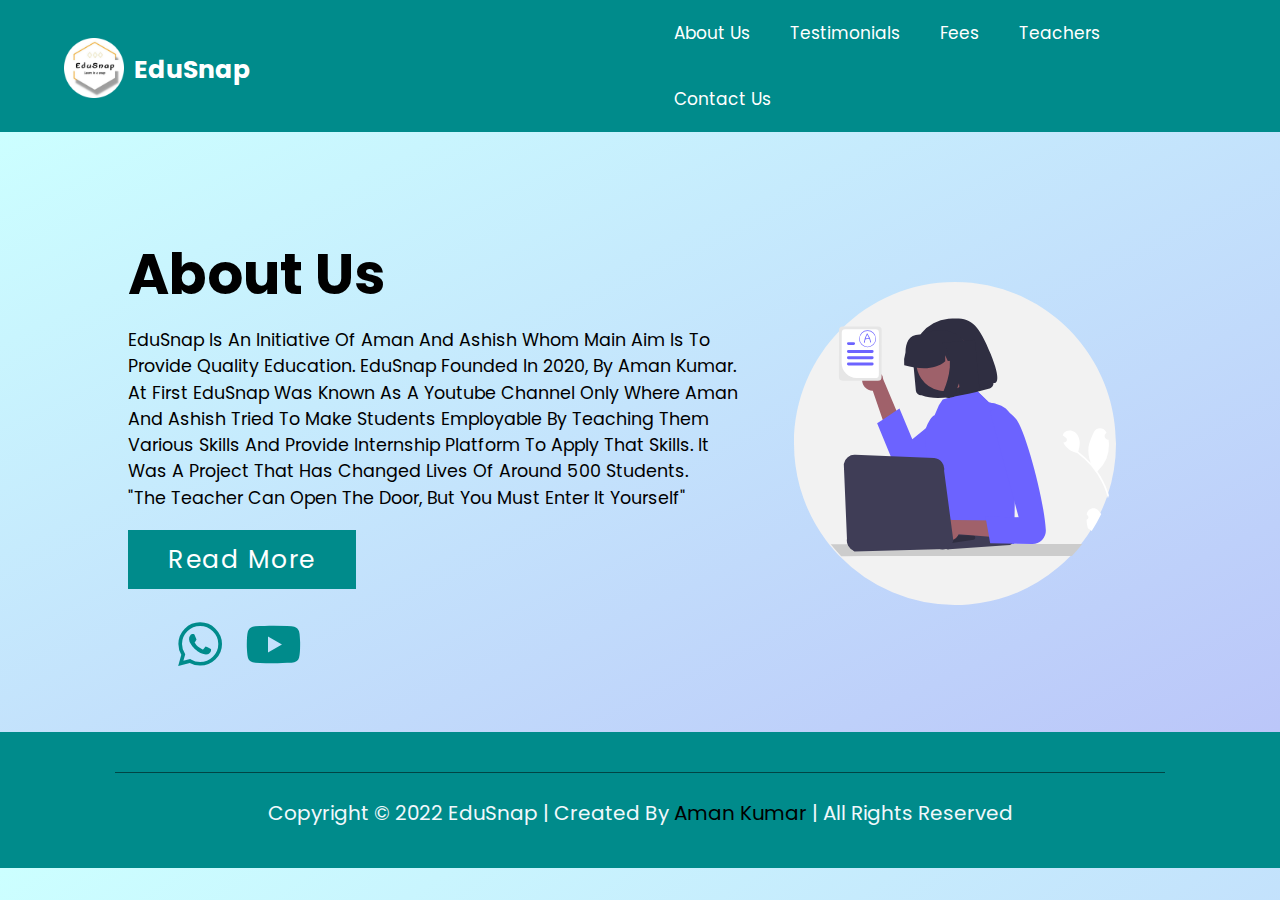
<file: about.html>
<!DOCTYPE html>
<html lang="en">
<head>
    <meta charset="UTF-8">
    <meta http-equiv="X-UA-Compatible" content="IE=edge">
    <meta name="viewport" content="width=device-width, initial-scale=1.0">
    <meta name="description" content="EduSnap provides you traditional classroom platform with the mixture of modern technology at your fingertips. We use best technology in the market at the least cost. We believe in building future of young minds. Regular doubt solving sessions and assessments that help the student to test his/her understanding on a regular interval of time.">
    <meta name="keywords" content="Online Classes,Affordable fees,EduSnap">
  <meta name="author" content="EduSnap">
    <title>EduSnap : Learn in a Snap</title>

    <link rel="shortcut icon" href="img/favicon.ico" type="image/x-icon">

    <!-- font awesome cdn link  -->
    <link rel="stylesheet" href="https://cdnjs.cloudflare.com/ajax/libs/font-awesome/5.15.4/css/all.min.css">

    <!-- custom css file link  -->
    <link rel="stylesheet" href="css/about.css">
    <link rel="stylesheet" href="css/main.css">
    <link rel="stylesheet" href="css/loading.css">

</head>
<body>
    
<!-- header section starts  -->

<header class="header">
    <a href="index.html" class ="logo"><img src="img/EduSnap.png" alt=""></a>
        <a href="index.html" class="logo-text">EduSnap</a>
    
        <div id="menu" class="fas fa-bars"></div>
        <nav class="navbar">
            <ul>
                <li><a href="about.html">About Us</a></li>
                <li><a href="testimonials.html">Testimonials</a></li>
                <li><a href="fees.html">fees</a></li>
                <li><a href="teachers.html">Teachers</a></li>
                <li><a href="contact.html">contact Us</a></li>
            </ul>
        </nav>
    
    </header>

<!--loading animation starts-->
<div id="loader">
<div class="bookshelf_wrapper">
  <ul class="books_list">
    <li class="book_item first"></li>
    <li class="book_item second"></li>
    <li class="book_item third"></li>
    <li class="book_item fourth"></li>
    <li class="book_item fifth"></li>
    <li class="book_item sixth"></li>
  </ul>
  <div class="shelf"></div>
</div>
</div>
<!--loading animation ends-->


<!-- header section ends -->

<!--About-->

<div class="section">
    <div class="container">
     <div class="content-section">
      <div class="title">
       <h1>About Us</h1>
      </div>
      <div class="content">
        <p>EduSnap is an initiative of Aman and Ashish whom main aim is to provide quality education. EduSnap founded in 2020, by Aman Kumar. At first EduSnap was known as a Youtube Channel only where Aman and Ashish  tried to make students employable by teaching them various skills and provide internship platform to apply that skills. It was a project that has changed lives of around 500 students. <br>
            "The teacher can open the door, but you must enter it yourself"</p>
       <div class="button">
        <a href="readmore.html">Read More</a>
       </div>

      </div>
      <div class="social">
          <a href="https://wa.me/message/AKVNZTZSZPB5H1"><i class="fab fa-whatsapp"></i></a>
          <a href="https://youtube.com/channel/UCNwfzi9yLpY4M2fnY4AoxAg"><i class="fab fa-youtube"></i></a>
      </div>
     </div>
<div class="image-section">
    <img src="img/undraw_teacher_re_sico.svg" alt="">
</div>
    </div>
</div>

<!-- footer section starts  -->

<section class="footer">

    <div class="credit"> Copyright &copy; 2022 EduSnap | created by <span>Aman Kumar</span> | all rights reserved </div>

</section>

<!-- footer section ends -->

<!-- custom js file link  -->
<script src="js/script.js"></script>
<script src="js/loading.js"></script>

</body>
</html>
</file>
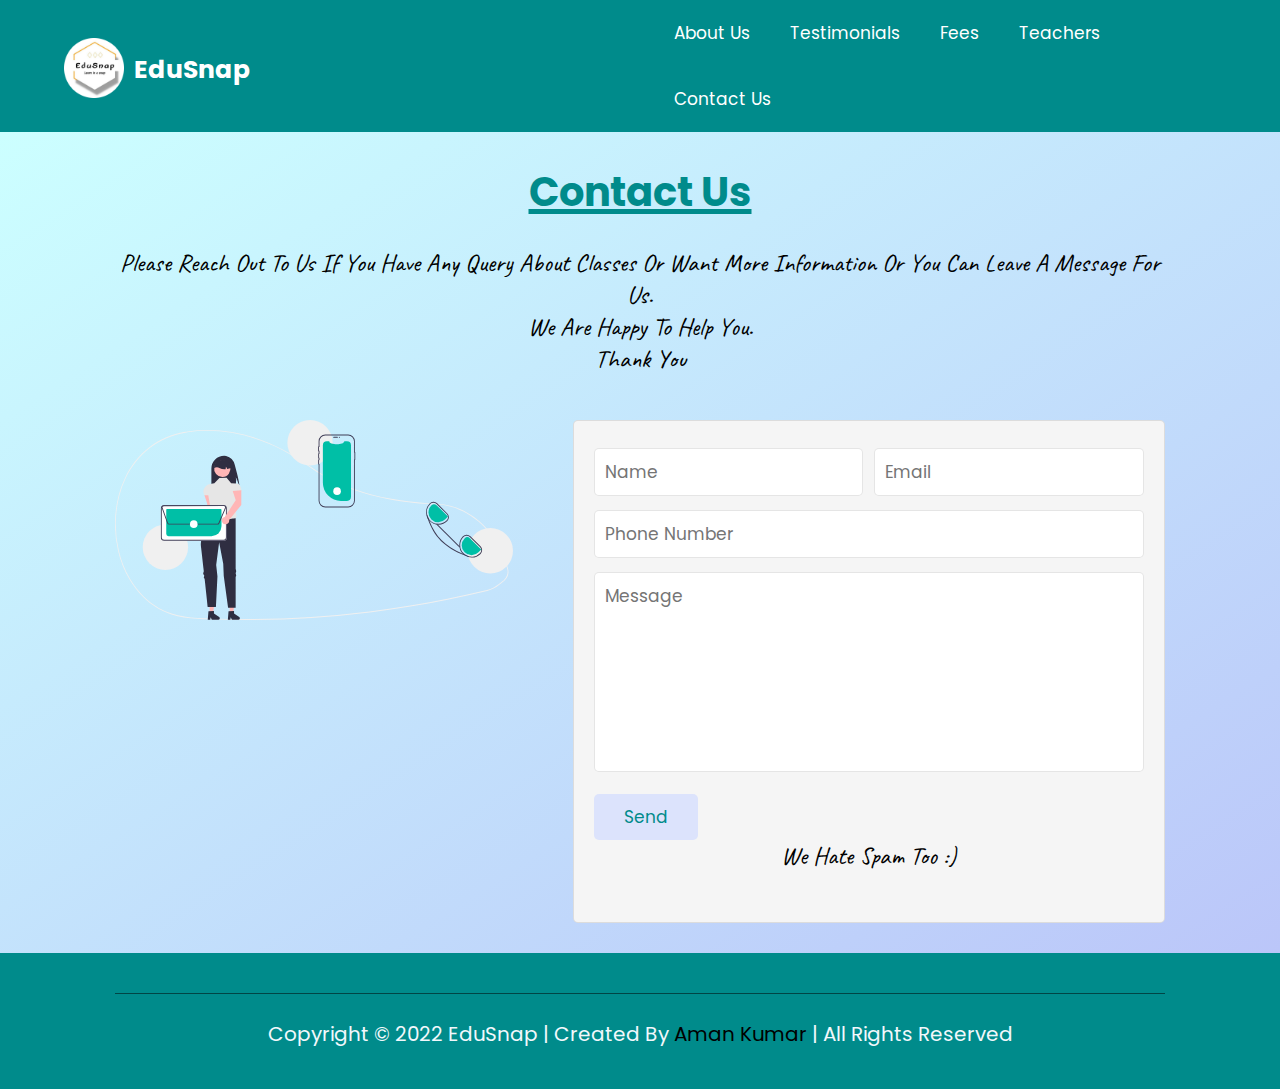
<file: contact.html>
<!DOCTYPE html>
<html lang="en">
<head>
    <meta charset="UTF-8">
    <meta http-equiv="X-UA-Compatible" content="IE=edge">
    <meta name="viewport" content="width=device-width, initial-scale=1.0">
    <meta name="description" content="EduSnap provides you traditional classroom platform with the mixture of modern technology at your fingertips. We use best technology in the market at the least cost. We believe in building future of young minds. Regular doubt solving sessions and assessments that help the student to test his/her understanding on a regular interval of time.">
    <meta name="keywords" content="Online Classes,Affordable fees,EduSnap">
  <meta name="author" content="EduSnap">
    <title>EduSnap : Learn in a Snap</title>

    <link rel="shortcut icon" href="img/favicon.ico" type="image/x-icon">

    <!-- font awesome cdn link  -->
    <link rel="stylesheet" href="https://cdnjs.cloudflare.com/ajax/libs/font-awesome/5.15.4/css/all.min.css">

    <!-- custom css file link  -->
    <link rel="stylesheet" href="css/contact.css">
    <link rel="stylesheet" href="css/main.css">
    <link rel="stylesheet" href="css/loading.css">
</head>
<body>
   
<!--loading animation starts-->
<div id="loader">
<div class="bookshelf_wrapper">
  <ul class="books_list">
    <li class="book_item first"></li>
    <li class="book_item second"></li>
    <li class="book_item third"></li>
    <li class="book_item fourth"></li>
    <li class="book_item fifth"></li>
    <li class="book_item sixth"></li>
  </ul>
  <div class="shelf"></div>
</div>
</div>
<!--loading animation ends-->
 
<!-- header section starts  -->

<header class="header">
    <a href="index.html" class ="logo"><img src="img/EduSnap.png" alt=""></a>
        <a href="index.html" class="logo-text">EduSnap</a>
    
        <div id="menu" class="fas fa-bars"></div>
        <nav class="navbar">
            <ul>
                <li><a href="about.html">About Us</a></li>
                <li><a href="testimonials.html">Testimonials</a></li>
                <li><a href="fees.html">fees</a></li>
                <li><a href="teachers.html">Teachers</a></li>
                <li><a href="contact.html">contact Us</a></li>
            </ul>
        </nav>
    
    </header>

<!-- header section ends -->

<!--Contact-->

<section class="contact">
        <h1>Contact us</h1>
        <p>Please reach out to us if you have any query about classes or want more information Or you can leave a message for us.
        <br> We are happy to help you. 
                <br>
                Thank you</p>
    <div class="image">
        <img src="img/undraw_contact_us_re_4qqt.svg" alt="">
    </div>
    
    <form method="post" autocomplete="OFF" name="google-sheet">
    
        <div class="inputBox">
            <input type="text" placeholder="Name" name="Name" required>
            <input type="email" placeholder="Email" name="Email" required>
        </div>
    
        <input type="number" placeholder="Phone Number" class="box" name="Phone Number" required>
    
        <textarea placeholder="Message" cols="30" rows="10" name="Message" required></textarea>
    
        <input type="submit" class="btn" value="send">
    <p class="spam">We hate spam too :)</p>
    </form>
    
    </section>

    <script>
        const scriptURL = 'https://script.google.com/macros/s/AKfycbyfLfFhqV2L0vJAt9fCIa6cEE6jmhUIP1kXeuTX-BPR44XaWl2gpMYP1hICH5o_GXOS/exec'
        const form = document.forms['google-sheet']
      
        form.addEventListener('submit', e => {
          e.preventDefault()
          fetch(scriptURL, { method: 'POST', body: new FormData(form)})
            .then(response => alert("Thank you for your message.We will contact you soon."))
            .catch(error => console.error('Error!', error.message))
        })
      </script>
      
    
    
    
    
    
    
    
    
    
    
    
<!-- footer section starts  -->

<section class="footer">

    <div class="credit"> Copyright &copy; 2022 EduSnap | created by <span>Aman Kumar</span> | all rights reserved </div>

</section>

<!-- footer section ends -->

<!-- custom js file link  -->
<script src="js/script.js"></script>
<script src="js/loading.js"></script>

</body>
</html>
</file>
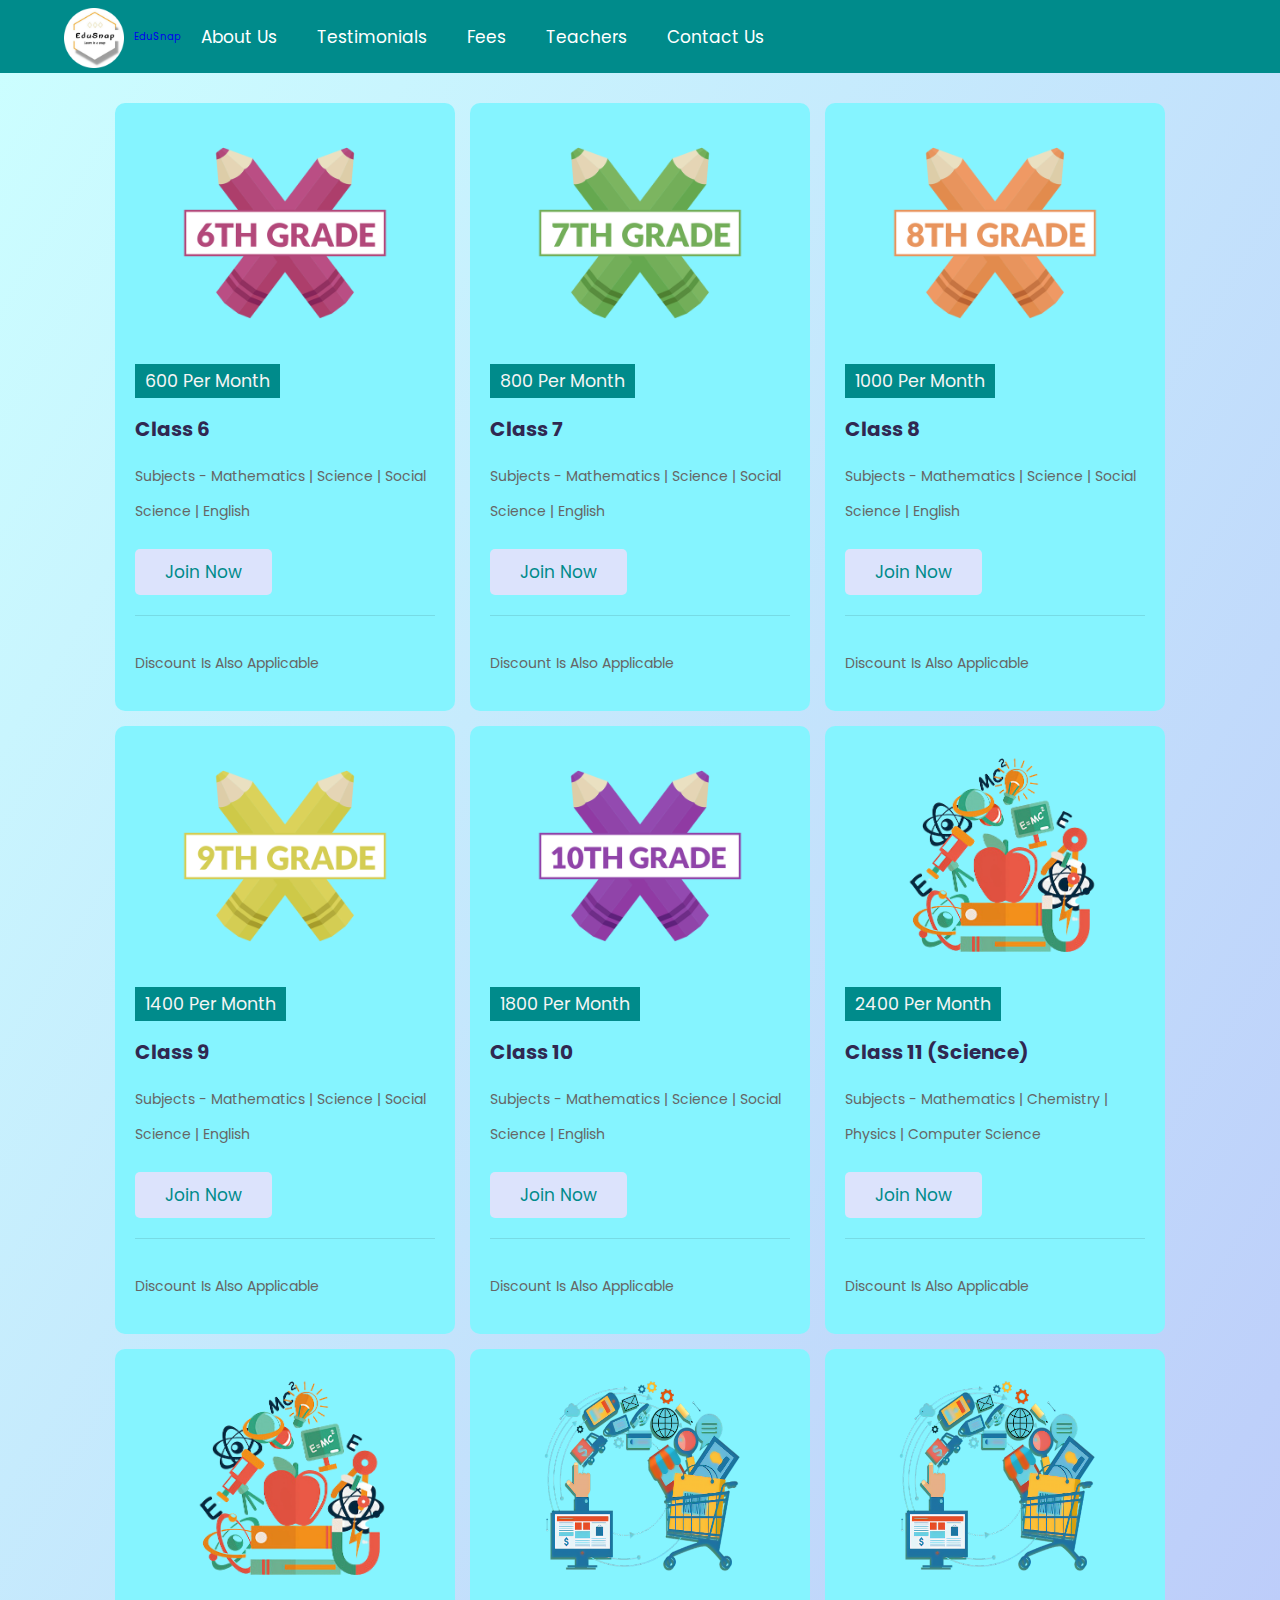
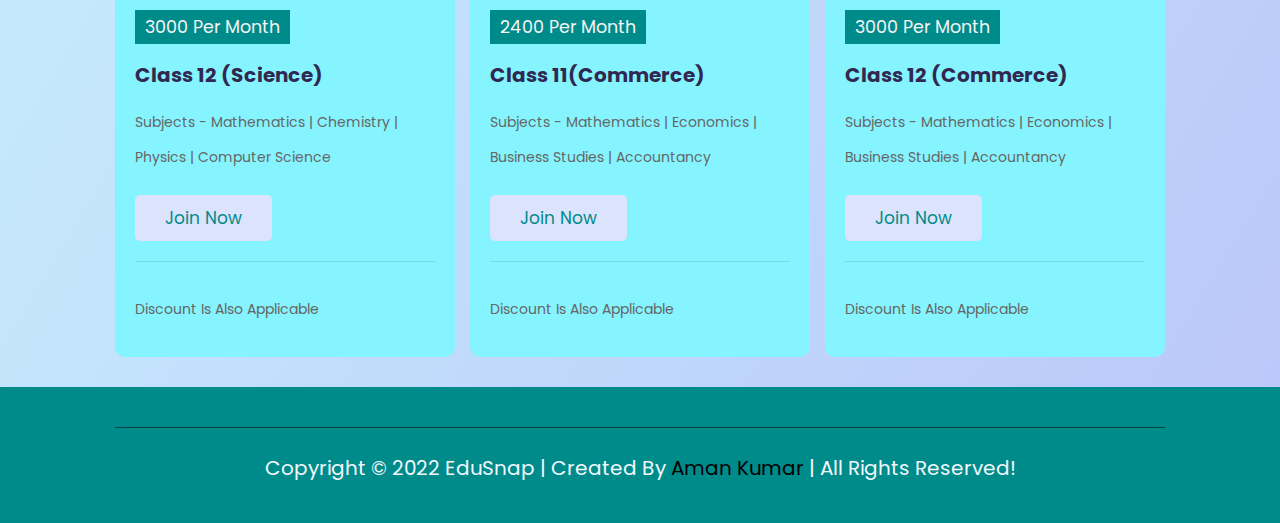
<file: fees.html>
<!DOCTYPE html>
<html lang="en">
<head>
    <meta charset="UTF-8">
    <meta http-equiv="X-UA-Compatible" content="IE=edge">
    <meta name="viewport" content="width=device-width, initial-scale=1.0">
    <meta name="description" content="EduSnap provides you traditional classroom platform with the mixture of modern technology at your fingertips. We use best technology in the market at the least cost. We believe in building future of young minds. Regular doubt solving sessions and assessments that help the student to test his/her understanding on a regular interval of time.">
    <meta name="keywords" content="Online Classes,Affordable fees,EduSnap">
  <meta name="author" content="EduSnap">
    <title>EduSnap : Learn in a Snap</title>

    <link rel="shortcut icon" href="img/favicon.ico" type="image/x-icon">

    <!-- font awesome cdn link  -->
    <link rel="stylesheet" href="https://cdnjs.cloudflare.com/ajax/libs/font-awesome/5.15.4/css/all.min.css">

    <!-- custom css file link  -->
    <link rel="stylesheet" href="css/fees.css">
    <link rel="stylesheet" href="css/main.css">

</head>
<body>
    
<!-- header section starts  -->

<header class="header">
<a href="index.html" class ="logo"><img src="img/EduSnap.png" alt=""></a>
    <a href="index.html" class="logo">EduSnap</a>

    <div id="menu" class="fas fa-bars"></div>

    <nav class="navbar">
        <ul>
            <li><a href="about.html">About Us</a></li>
            <li><a href="testimonials.html">Testimonials</a></li>
            <li><a href="fees.html">fees</a></li>
            <li><a href="teachers.html">Teachers</a></li>
            <li><a href="contact.html">contact Us</a></li>
        </ul>
    </nav>

</header>

<!-- header section ends -->





<section class="course">

    <div class="box">
        <div class="image">
            <img src="img/class6.png" alt="">
        </div>
        <div class="content">
            <span>600 per month</span>
            <h3>Class 6</h3>
            <p>Subjects - Mathematics | Science | Social Science | English</p>
            <a href="https://wa.me/message/AKVNZTZSZPB5H1" class="btn">Join Now</a>
            <div class="icons">
                <p>Discount is also applicable</p>
            </div>
        </div>
    </div>

    <div class="box">
        <div class="image">
            <img src="img/Class7.png" alt="">
        </div>
        <div class="content">
            <span>800 per month</span>
            <h3>Class 7</h3>
            <p>Subjects - Mathematics | Science | Social Science | English</p>
            <a href="https://wa.me/message/AKVNZTZSZPB5H1" class="btn">Join Now</a>
            <div class="icons">
                <p>Discount is also applicable</p>
            </div>
        </div>
    </div>

    <div class="box">
        <div class="image">
            <img src="img/class8.png" alt="">
        </div>
        <div class="content">
            <span>1000 per month</span>
            <h3>Class 8</h3>
            <p>Subjects - Mathematics | Science | Social Science | English</p>
            <a href="https://wa.me/message/AKVNZTZSZPB5H1" class="btn">Join Now</a>
            <div class="icons">
                <p>Discount is also applicable</p>
            </div>
        </div>
    </div>

    <div class="box">
        <div class="image">
            <img src="img/class9.png" alt="">
        </div>
        <div class="content">
            <span>1400 per month</span>
            <h3>Class 9</h3>
            <p>Subjects - Mathematics | Science | Social Science | English</p>
            <a href="https://wa.me/message/AKVNZTZSZPB5H1" class="btn">Join Now</a>
            <div class="icons">
                <p>Discount is also applicable</p>
            </div>
        </div>
    </div>

    <div class="box">
        <div class="image">
            <img src="img/class10.png" alt="">
        </div>
        <div class="content">
            <span>1800 per month</span>
            <h3>class 10</h3>
            <p>Subjects - Mathematics | Science | Social Science | English</p>
            <a href="https://wa.me/message/AKVNZTZSZPB5H1" class="btn">Join Now</a>
            <div class="icons">
                <p>Discount is also applicable</p>
            </div>
        </div>
    </div>

    <div class="box">
        <div class="image">
            <img src="img/e-removebg-preview.png" alt="">
        </div>
        <div class="content">
            <span>2400 per month</span>
            <h3>class 11 (Science)</h3>
            <p>Subjects - Mathematics | Chemistry | Physics | Computer Science</p>
            <a href="https://wa.me/message/AKVNZTZSZPB5H1" class="btn">Join Now</a>
            <div class="icons">
                <p>Discount is also applicable</p>
            </div>
        </div>
    </div>

    <div class="box">
        <div class="image">
            <img src="img/e-removebg-preview.png" alt="">
        </div>
        <div class="content">
            <span>3000 per month</span>
            <h3>class 12 (Science)</h3>
            <p>Subjects - Mathematics | Chemistry | Physics | Computer Science</p>
            <a href="https://wa.me/message/AKVNZTZSZPB5H1" class="btn">Join Now</a>
            <div class="icons">
                <p>Discount is also applicable</p>
            </div>
        </div>
    </div>

    <div class="box">
        <div class="image">
            <img src="img/comm.png" alt="">
        </div>
        <div class="content">
            <span>2400 per month</span>
            <h3>Class 11(Commerce)</h3>
            <p>Subjects - Mathematics | Economics | Business Studies | Accountancy</p>
            <a href="https://wa.me/message/AKVNZTZSZPB5H1" class="btn">Join Now</a>
            <div class="icons">
                <p>Discount is also applicable</p>
            </div>
        </div>
    </div>

    <div class="box">
        <div class="image">
            <img src="img/comm.png" alt="">
        </div>
        <div class="content">
            <span>3000 per month</span>
            <h3>Class 12 (Commerce)</h3>
            <p>Subjects - Mathematics | Economics | Business Studies | Accountancy</p>
            <a href="https://wa.me/message/AKVNZTZSZPB5H1" class="btn">Join Now</a>
            <div class="icons">
                <p>Discount is also applicable</p>
            </div>
        </div>
    </div>






</section>

<!-- course-2 section ends -->

<!-- footer section starts  -->

<section class="footer">

    <div class="credit"> Copyright &copy; 2022 EduSnap | created by <span>Aman Kumar</span> | all rights reserved! </div>

</section>

<!-- footer section ends -->

<!-- custom js file link  -->
<script src="js/script.js"></script>

</body>
</html>
</file>
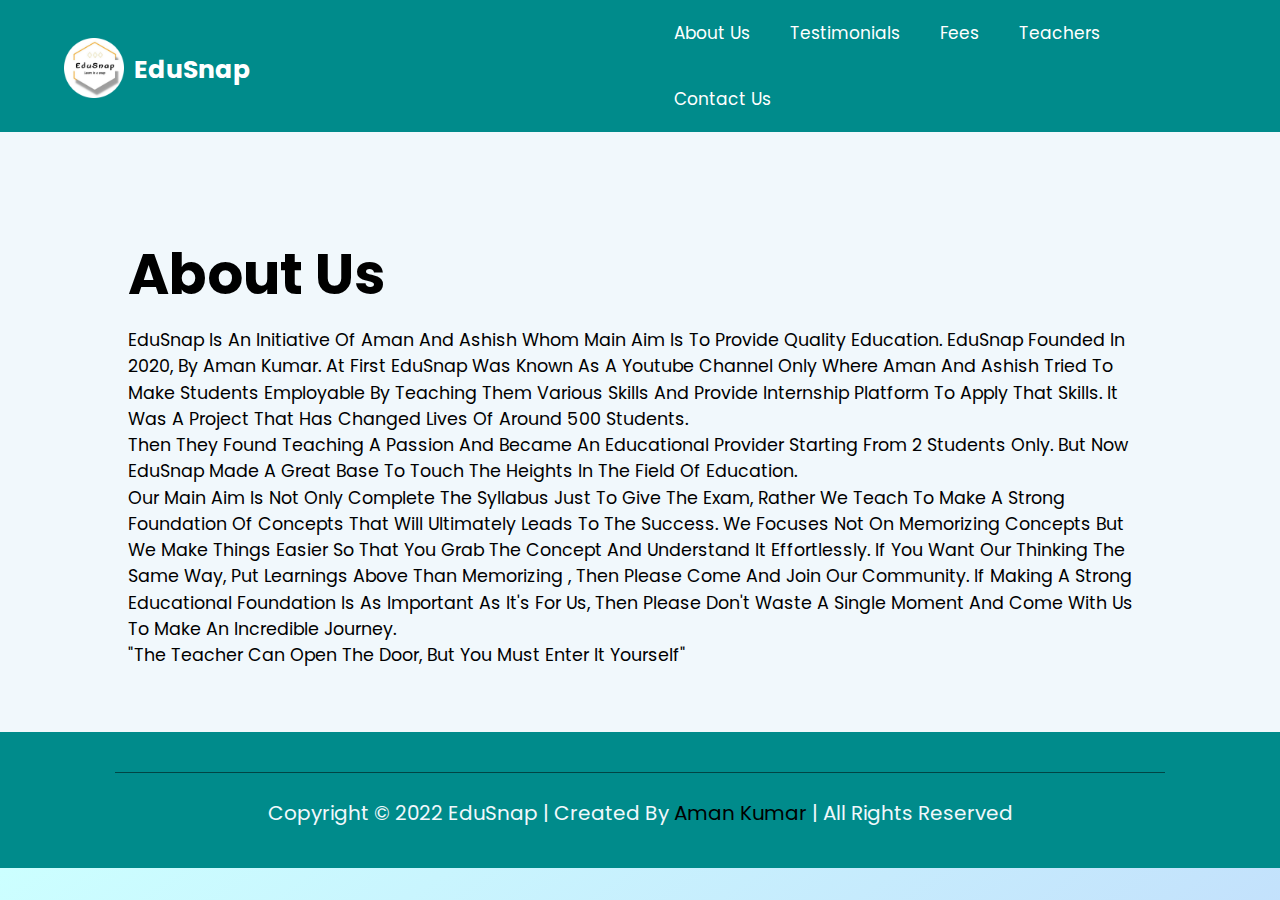
<file: readmore.html>
<!DOCTYPE html>
<html lang="en">
<head>
    <meta charset="UTF-8">
    <meta http-equiv="X-UA-Compatible" content="IE=edge">
    <meta name="viewport" content="width=device-width, initial-scale=1.0">
    <meta name="description" content="EduSnap provides you traditional classroom platform with the mixture of modern technology at your fingertips. We use best technology in the market at the least cost. We believe in building future of young minds. Regular doubt solving sessions and assessments that help the student to test his/her understanding on a regular interval of time.">
    <meta name="keywords" content="Online Classes,Affordable fees,EduSnap">
  <meta name="author" content="EduSnap">
    <title>EduSnap : Learn in a Snap</title>

    <link rel="shortcut icon" href="img/favicon.ico" type="image/x-icon">

    <!-- font awesome cdn link  -->
    <link rel="stylesheet" href="https://cdnjs.cloudflare.com/ajax/libs/font-awesome/5.15.4/css/all.min.css">

    <!-- custom css file link  -->
    <link rel="stylesheet" href="css/readmore.css">
    <link rel="stylesheet" href="css/main.css">
    <link rel="stylesheet" href="css/loading.css">
</head>
<body>
    
<!--loading animation starts-->
<div id="loader">
<div class="bookshelf_wrapper">
  <ul class="books_list">
    <li class="book_item first"></li>
    <li class="book_item second"></li>
    <li class="book_item third"></li>
    <li class="book_item fourth"></li>
    <li class="book_item fifth"></li>
    <li class="book_item sixth"></li>
  </ul>
  <div class="shelf"></div>
</div>
</div>
<!--loading animation ends-->

<!-- header section starts  -->

<header class="header">
    <a href="index.html" class ="logo"><img src="img/EduSnap.png" alt=""></a>
        <a href="index.html" class="logo-text">EduSnap</a>
    
        <div id="menu" class="fas fa-bars"></div>
        <nav class="navbar">
            <ul>
                <li><a href="about.html">About Us</a></li>
                <li><a href="testimonials.html">Testimonials</a></li>
                <li><a href="fees.html">fees</a></li>
                <li><a href="teachers.html">Teachers</a></li>
                <li><a href="contact.html">contact Us</a></li>
            </ul>
        </nav>
    
    </header>

<!-- header section ends -->

<!--About-->

<div class="section">
    <div class="container">
     <div class="content-section">
      <div class="title">
       <h1>About Us</h1>
      </div>
      <div class="content">
        <p>EduSnap is an initiative of Aman and Ashish whom main aim is to provide quality education. EduSnap founded in 2020, by Aman Kumar. At first EduSnap was known as a Youtube Channel only where Aman and Ashish  tried to make students employable by teaching them various skills and provide internship platform to apply that skills. It was a project that has changed lives of around 500 students. <br>
            Then they found teaching a passion and became an educational provider starting from 2 students only. But now EduSnap made a great base to touch the heights in the field of Education. <br>
            Our main aim is not only complete the syllabus just to give the exam, rather we teach to make a strong foundation of concepts that will ultimately leads to the success. We focuses not on memorizing concepts but We make things easier so that you grab the concept and understand it effortlessly.
            If you want our thinking the same way, put learnings above than memorizing , then please come and join our community. If making a strong educational foundation is as important as it's for us, then please don't waste a single moment and come with us to make an incredible journey. <br>
            "The teacher can open the door, but you must enter it yourself"</p>

      </div>
     </div>
    </div>
</div>



<!-- footer section starts  -->

<section class="footer">

    <div class="credit"> Copyright &copy; 2022 EduSnap | created by <span>Aman Kumar</span> | all rights reserved </div>

</section>

<!-- footer section ends -->

<!-- custom js file link  -->
<script src="js/script.js"></script>
<script src="js/loading.js"></script>

</body>
</html>
</file>
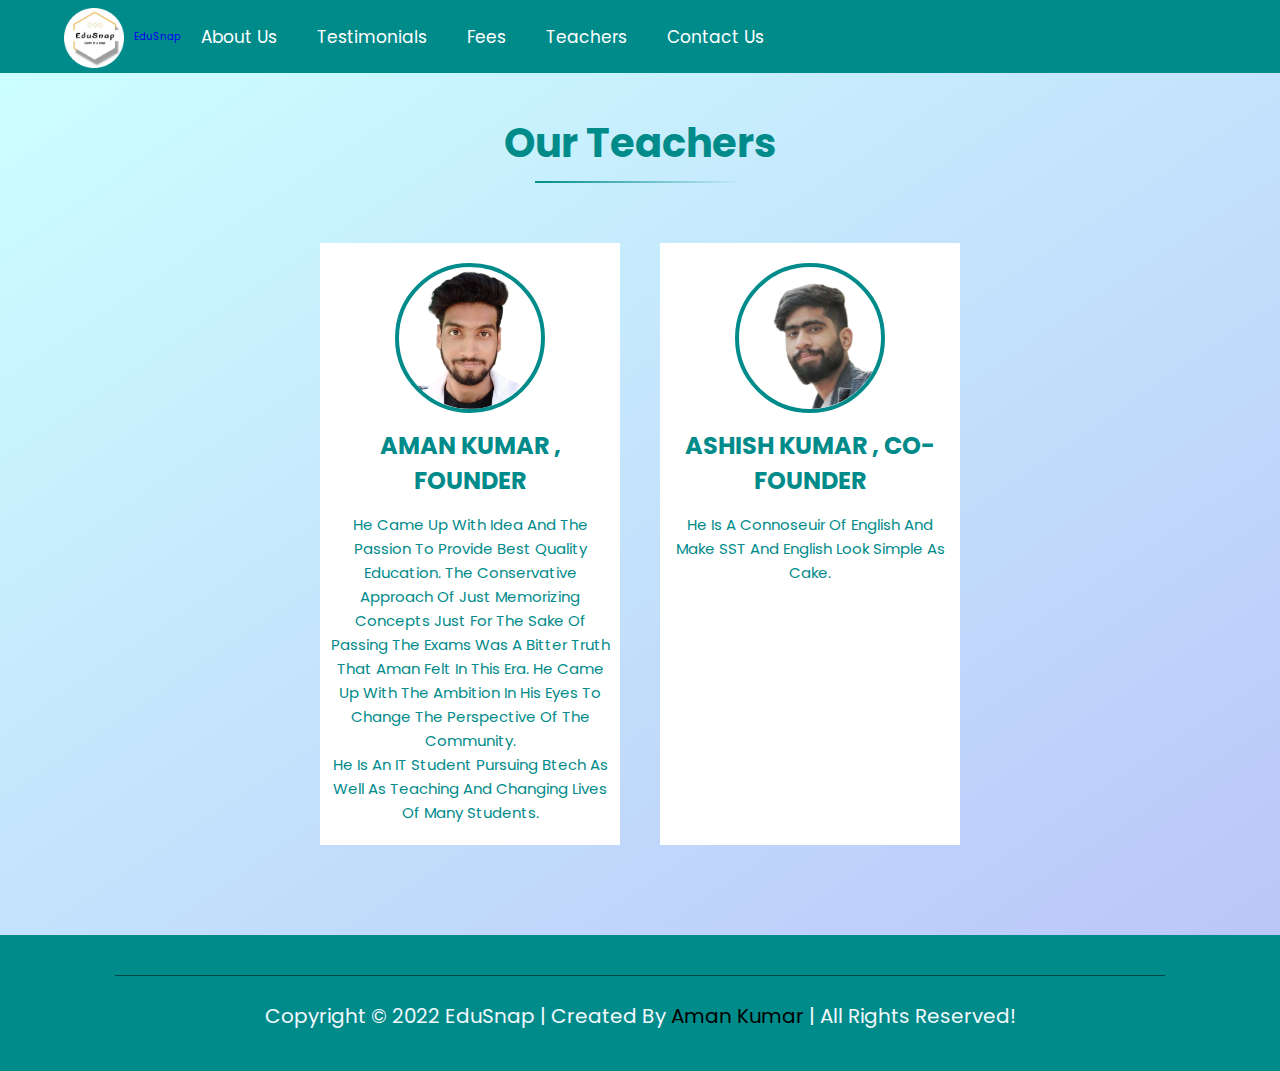
<file: teachers.html>
<!DOCTYPE html>
<html lang="en">
<head>
    <meta charset="UTF-8">
    <meta http-equiv="X-UA-Compatible" content="IE=edge">
    <meta name="viewport" content="width=device-width, initial-scale=1.0">
    <meta name="description" content="EduSnap provides you traditional classroom platform with the mixture of modern technology at your fingertips. We use best technology in the market at the least cost. We believe in building future of young minds. Regular doubt solving sessions and assessments that help the student to test his/her understanding on a regular interval of time.">
    <meta name="keywords" content="Online Classes,Affordable fees,EduSnap">
  <meta name="author" content="EduSnap">
    <title>EduSnap : Learn in a Snap</title>

    <link rel="shortcut icon" href="img/favicon.ico" type="image/x-icon">

    <!-- font awesome cdn link  -->
    <link rel="stylesheet" href="https://cdnjs.cloudflare.com/ajax/libs/font-awesome/5.15.4/css/all.min.css">

    <!-- custom css file link  -->
    <link rel="stylesheet" href="css/teachers.css">
    <link rel="stylesheet" href="css/main.css">
    <link rel="stylesheet" href="css/loading.css">

</head>
<body>
    
<!--loading animation starts-->
<div id="loader">
<div class="bookshelf_wrapper">
  <ul class="books_list">
    <li class="book_item first"></li>
    <li class="book_item second"></li>
    <li class="book_item third"></li>
    <li class="book_item fourth"></li>
    <li class="book_item fifth"></li>
    <li class="book_item sixth"></li>
  </ul>
  <div class="shelf"></div>
</div>
</div>
<!--loading animation ends-->

<!-- header section starts  -->

<header class="header">
<a href="index.html" class ="logo"><img src="img/EduSnap.png" alt=""></a>
    <a href="index.html" class="logo">EduSnap</a>

    <div id="menu" class="fas fa-bars"></div>

    <nav class="navbar">
        <ul>
            <li><a href="about.html">About Us</a></li>
            <li><a href="testimonials.html">Testimonials</a></li>
            <li><a href="fees.html">fees</a></li>
            <li><a href="teachers.html">Teachers</a></li>
            <li><a href="contact.html">contact Us</a></li>
        </ul>
    </nav>

</header>

<!-- header section ends -->

<section>
    <h1 class="title">our teachers</h1>
    <div class="team-row">
        <div class="member">
            <img src="img/received_712652622907769__1_-modified-removebg-preview.png" alt="">
            <h2>Aman Kumar , Founder</h2>
            <p>He came up with idea and the passion to provide best quality education.  The conservative approach of just memorizing concepts just for the sake of  passing the exams was a bitter truth that Aman felt in this era. He came up with the ambition in his eyes to change the perspective of the community.
<br>
                He is an IT student pursuing Btech as well as teaching and changing lives of many students.</p>
        </div>
        <div class="member">
            <img src="img/photo1644859011-modified-removebg-preview.png" alt="">
            <h2>Ashish Kumar , Co-Founder</h2>
            <p>He is a connoseuir of English and make SST and English look simple as cake.</p>
        </div>
    </div>
</section>






<!-- footer section starts  -->

<section class="footer">

    <div class="credit"> Copyright &copy; 2022 EduSnap | created by <span>Aman Kumar</span> | all rights reserved! </div>

</section>

<!-- footer section ends -->

<!-- custom js file link  -->
<script src="js/script.js"></script>
<script src="js/loading.js"></script>
</body>
</html>
</file>
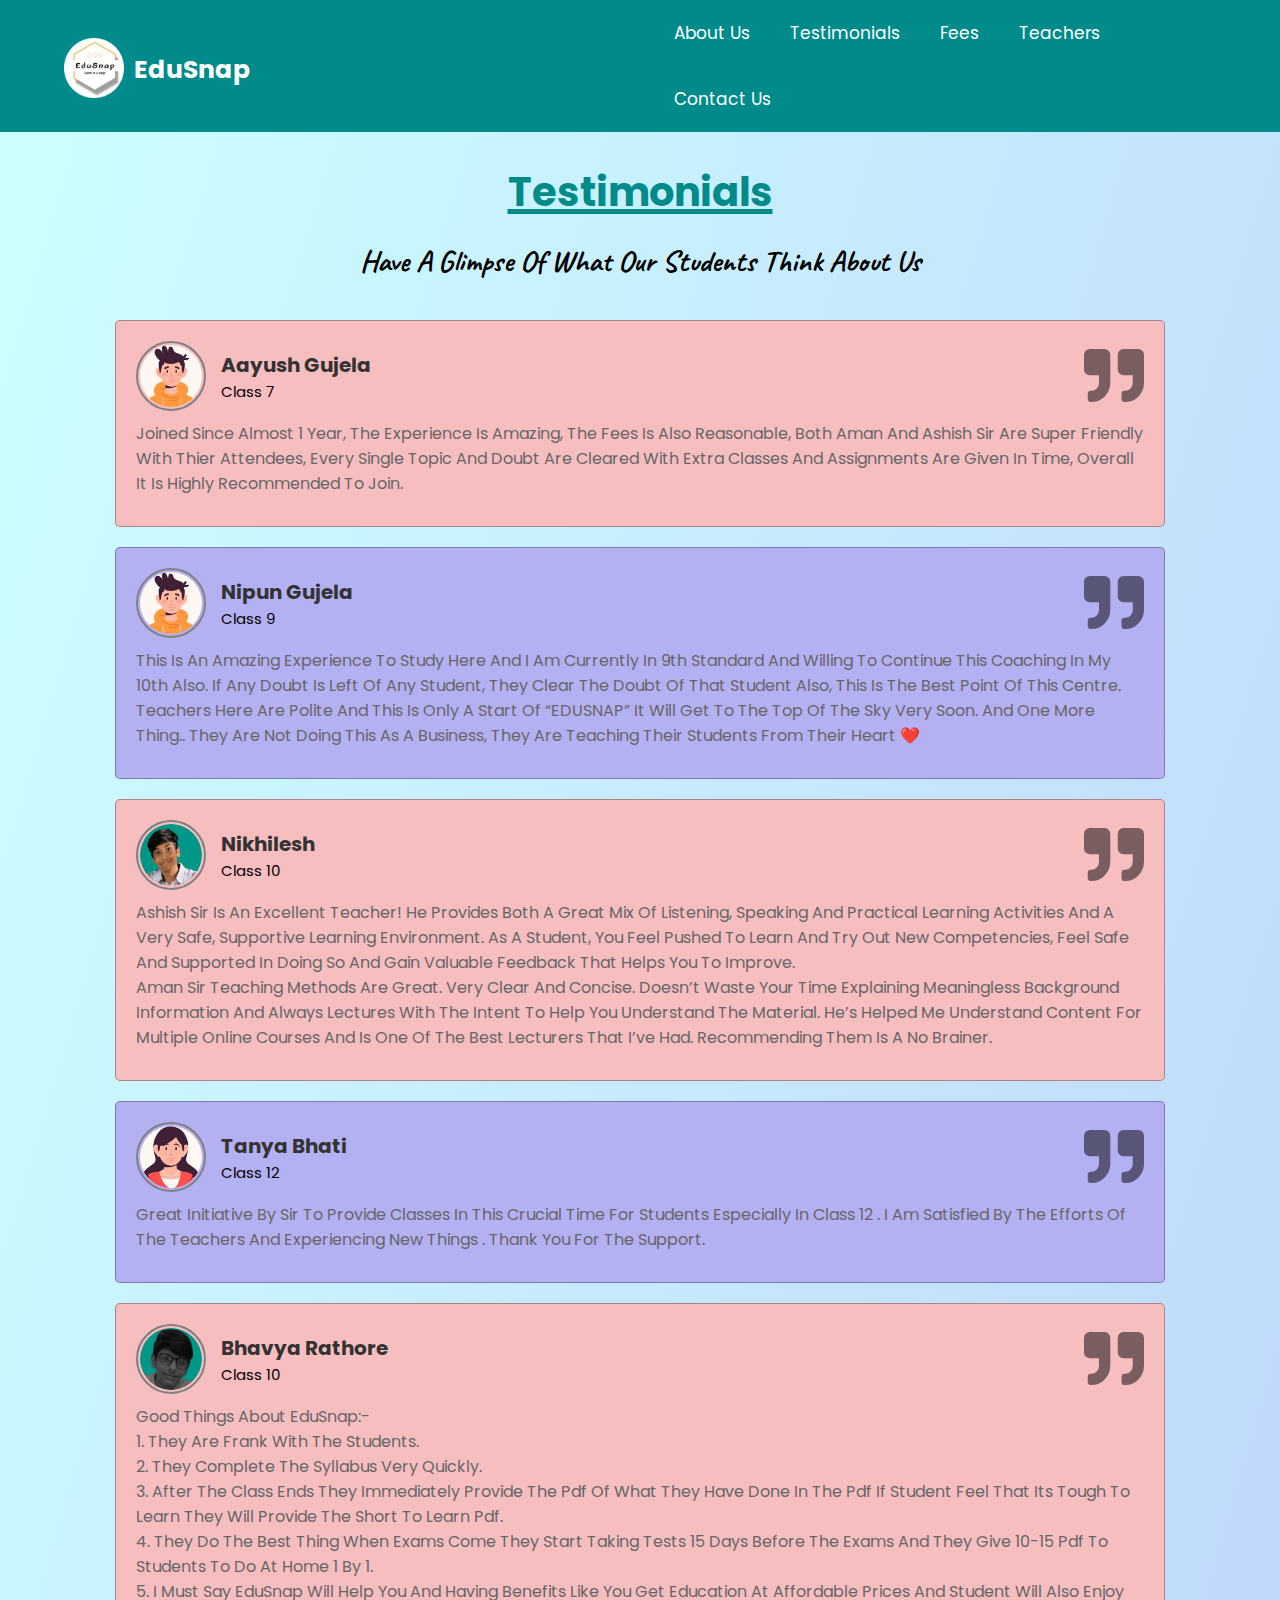
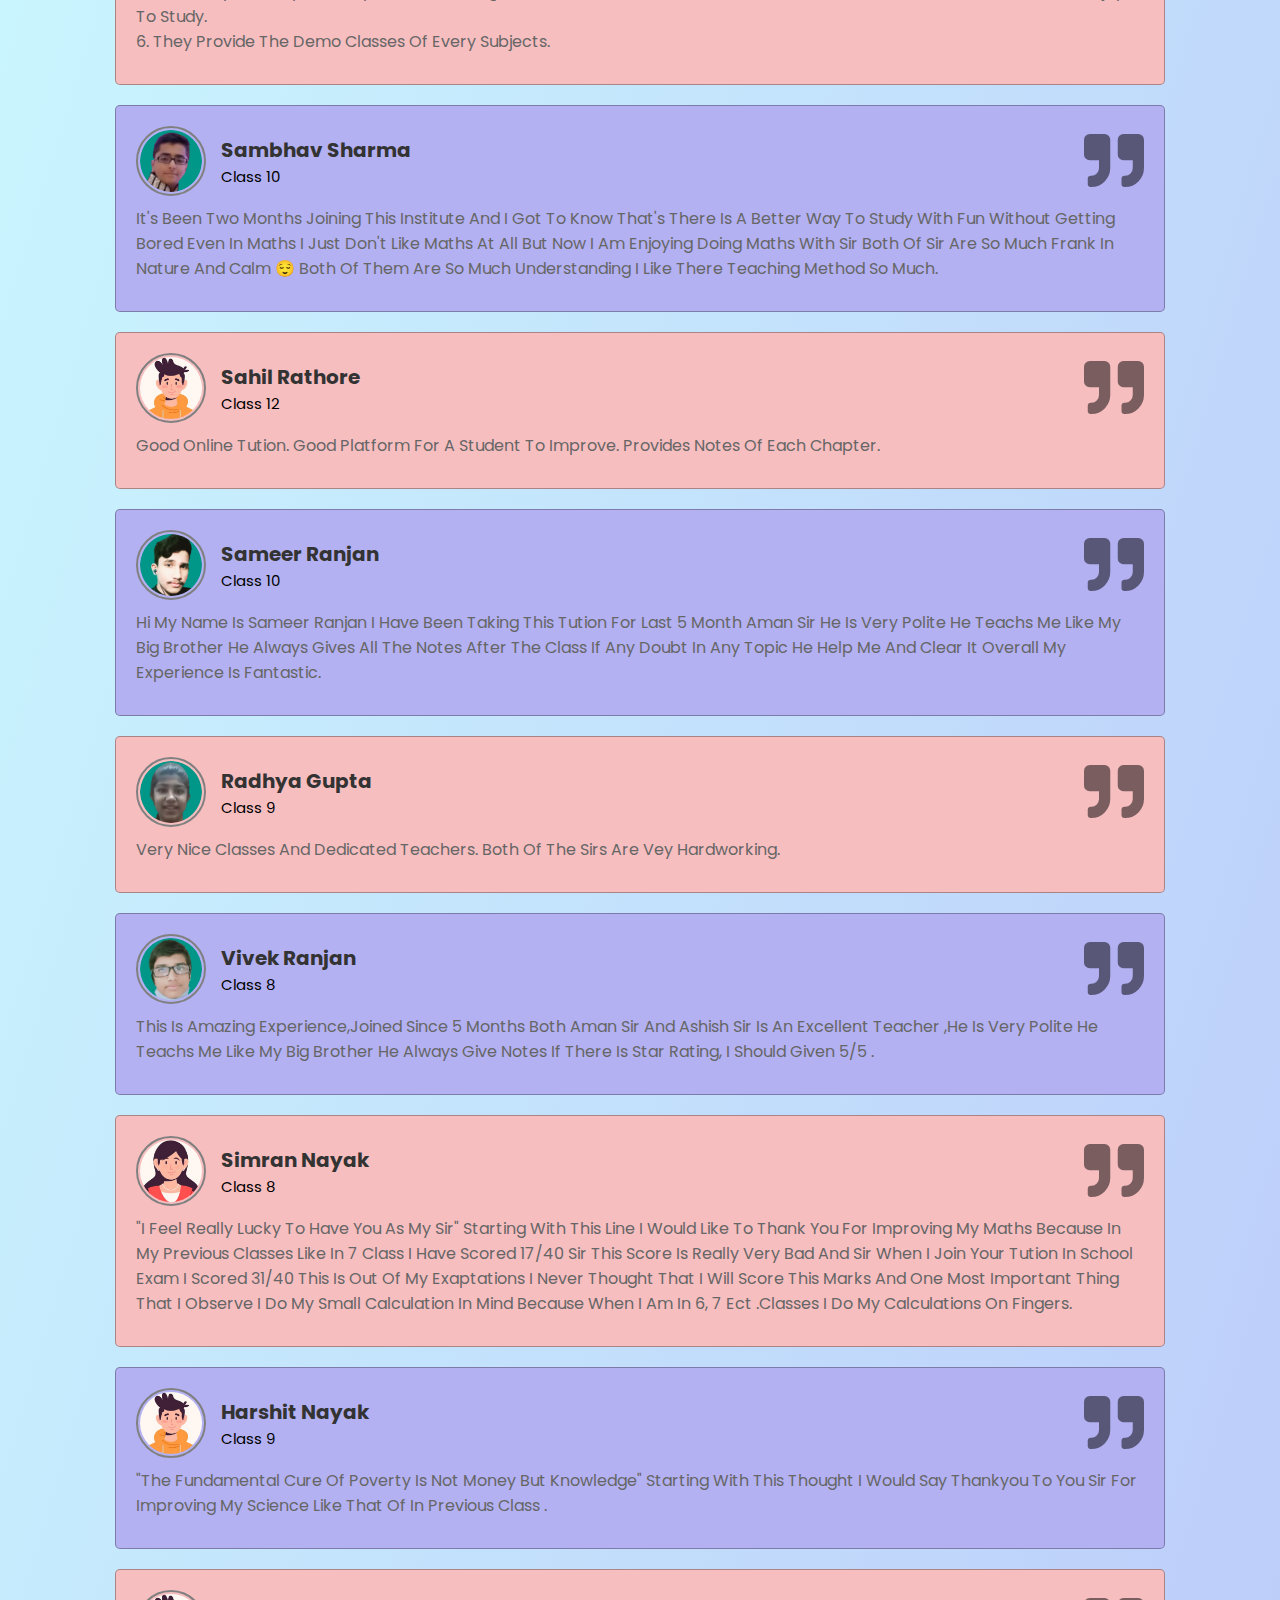
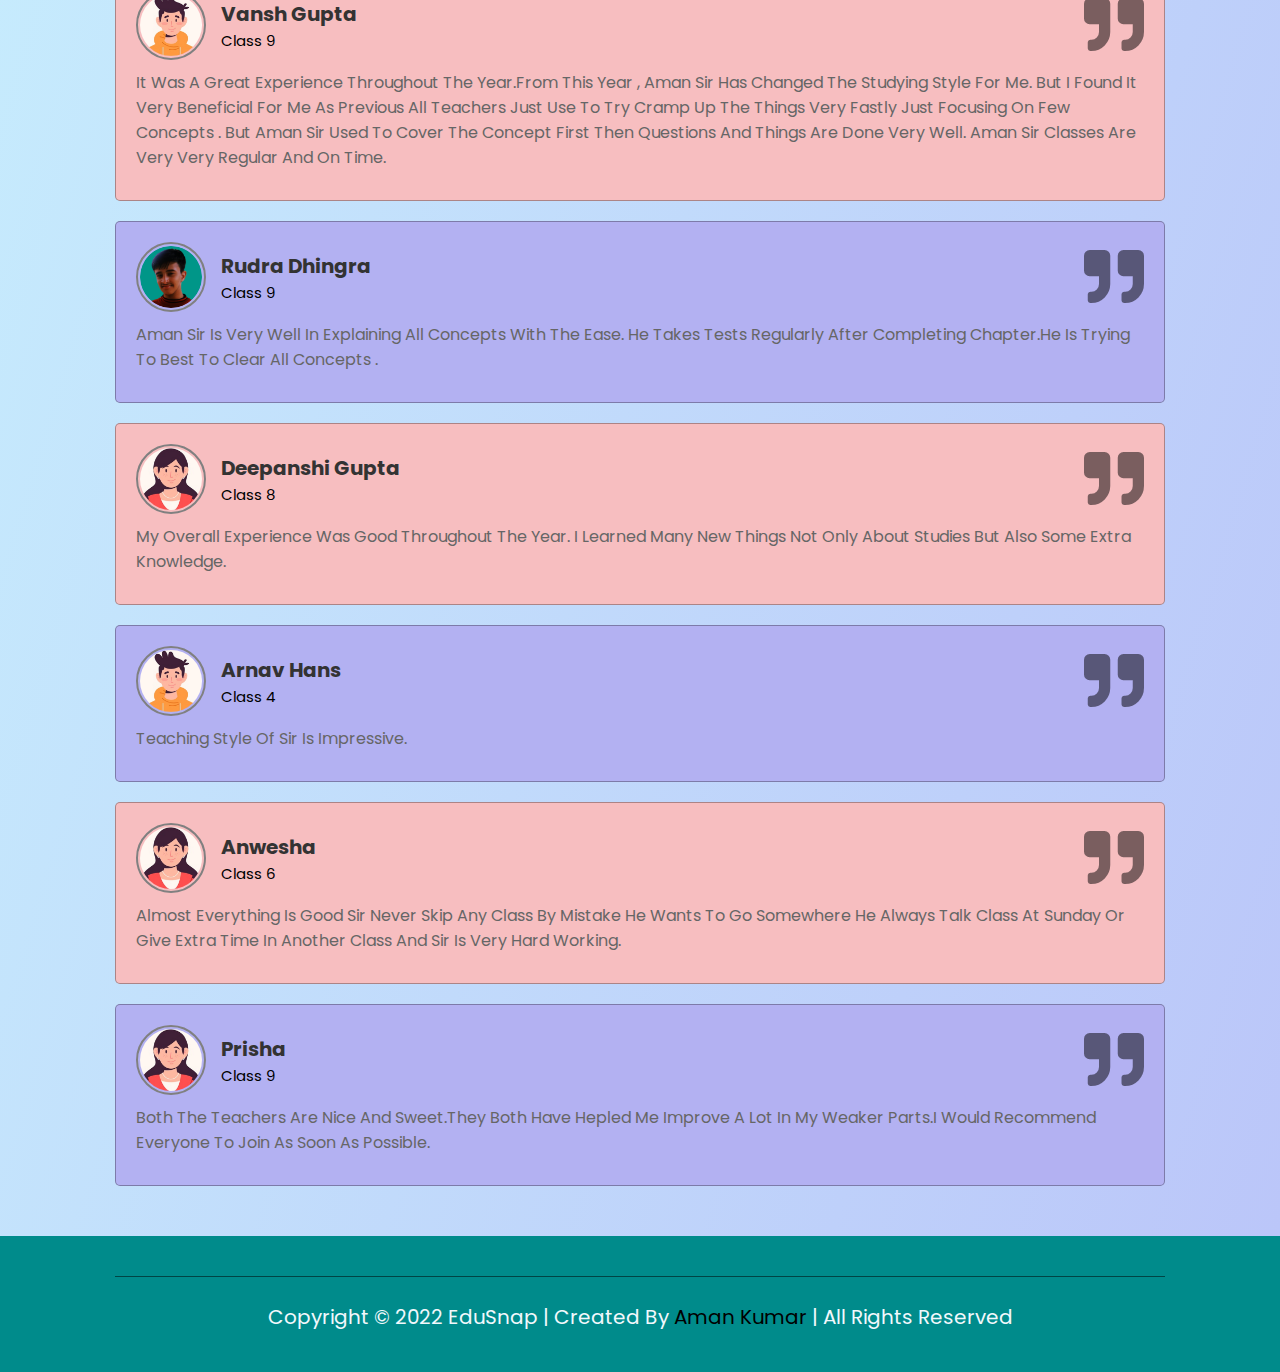
<file: testimonials.html>
<!DOCTYPE html>
<html lang="en">
<head>
    <meta charset="UTF-8">
    <meta http-equiv="X-UA-Compatible" content="IE=edge">
    <meta name="viewport" content="width=device-width, initial-scale=1.0">
    <meta name="description" content="EduSnap provides you traditional classroom platform with the mixture of modern technology at your fingertips. We use best technology in the market at the least cost. We believe in building future of young minds. Regular doubt solving sessions and assessments that help the student to test his/her understanding on a regular interval of time.">
    <meta name="keywords" content="Online Classes,Affordable fees,EduSnap">
  <meta name="author" content="EduSnap">
    <title>EduSnap : Learn in a Snap</title>
    <link rel="stylesheet" href="https://unpkg.com/aos@next/dist/aos.css" />
    <link rel="shortcut icon" href="img/favicon.ico" type="image/x-icon">

    <!-- font awesome cdn link  -->
    <link rel="stylesheet" href="https://cdnjs.cloudflare.com/ajax/libs/font-awesome/5.15.4/css/all.min.css">

    <!-- custom css file link  -->
    <link rel="stylesheet" href="css/testimonials.css">
    <link rel="stylesheet" href="css/main.css">
    <link rel="stylesheet" href="css/loading.css">

</head>
<body>
    
<!--loading animation starts-->
<div id="loader">
    <div class="bookshelf_wrapper">
      <ul class="books_list">
        <li class="book_item first"></li>
        <li class="book_item second"></li>
        <li class="book_item third"></li>
        <li class="book_item fourth"></li>
        <li class="book_item fifth"></li>
        <li class="book_item sixth"></li>
      </ul>
      <div class="shelf"></div>
    </div>
    </div>
    <!--loading animation ends-->

<!-- header section starts  -->

<header class="header">
    <a href="index.html" class ="logo"><img src="img/EduSnap.png" alt=""></a>
        <a href="index.html" class="logo-text">EduSnap</a>
    
        <div id="menu" class="fas fa-bars"></div>
        <nav class="navbar">
            <ul>
                <li><a href="about.html">About Us</a></li>
                <li><a href="testimonials.html">Testimonials</a></li>
                <li><a href="fees.html">fees</a></li>
                <li><a href="teachers.html">Teachers</a></li>
                <li><a href="contact.html">contact Us</a></li>
            </ul>
        </nav>
    
    </header>

<section class="review">
<h1>Testimonials</h1>
<h4>Have a glimpse of what our students think about us</h4>
    <div class="box1">
        <div class="student">
            <div class="student-info">
                <img src="img/21.jpg" alt="">
                <div class="info">
                    <h3>Aayush Gujela</h3>
                    <span>Class 7</span>
                </div>
            </div>
            <i class="fas fa-quote-right"></i>
        </div>
        <p class="text">Joined since almost 1 year, the experience is amazing, The fees is also reasonable, Both Aman and Ashish sir are super friendly with thier attendees, every single topic and doubt are cleared with extra classes and assignments are given in time, Overall it is highly recommended to join.</p>
    </div>

    <div class="box2">
        <div class="student">
            <div class="student-info">
                <img src="img/21.jpg" alt="">
                <div class="info">
                    <h3>Nipun Gujela</h3>
                    <span>Class 9</span>
                </div>
            </div>
            <i class="fas fa-quote-right"></i>
        </div>
        <p class="text">This is an amazing experience to study here and I am currently in 9th standard and willing to continue this coaching in my 10th also. If any doubt is left of any student, they clear the doubt of that student also, this is the best point of this centre. Teachers here are polite and this is only a start of “EDUSNAP” it will get to the top of the sky very soon. And one more thing.. they are not doing this as a business, they are teaching their students from their heart ❤️</p>
    </div>

    <div class="box1">
        <div class="student">
            <div class="student-info">
                <img src="img/nikhilesh.png" alt="">
                <div class="info">
                    <h3>Nikhilesh</h3>
                    <span>Class 10</span>
                </div>
            </div>
            <i class="fas fa-quote-right"></i>
        </div>
        <p class="text">Ashish Sir  is an excellent teacher! He provides both a great mix of listening, speaking and practical learning activities and a very safe, supportive learning environment. As a student, you feel pushed to learn and try out new competencies, feel safe and supported in doing so and gain valuable feedback that helps you to improve. <br> Aman Sir teaching methods are great. Very clear and concise. Doesn’t waste your time explaining meaningless background information and always lectures with the intent to help you understand the material.
            He’s helped me understand content for multiple online courses and is one of the best lecturers that I’ve had. Recommending them is a no brainer.</p>
    </div>

    <div class="box2">
        <div class="student">
            <div class="student-info">
                <img src="img/3.jpg" alt="">
                <div class="info">
                    <h3>Tanya Bhati</h3>
                    <span>Class 12</span>
                </div>
            </div>
            <i class="fas fa-quote-right"></i>
        </div>
        <p class="text">Great initiative by sir to provide classes in this crucial time for students especially in class 12 . I am satisfied by the efforts of the teachers and experiencing new things . Thank you for the support.</p>
    </div>

    <div class="box1">
        <div class="student">
            <div class="student-info">
                <img src="img/bhavya.png" alt="">
                <div class="info">
                    <h3>Bhavya Rathore</h3>
                    <span>Class 10</span>
                </div>
            </div>
            <i class="fas fa-quote-right"></i>
        </div>
        <p class="text">Good Things about eduSnap:- <br> 1. they are frank with the students. <br> 2. they complete the syllabus very quickly. <br> 3. After the class ends they immediately provide the pdf of what they have done in the pdf if student feel that its tough to learn they will provide the short to learn pdf. <br> 4. they do the best thing when exams come they start taking tests 15 days before the exams and they give 10-15 pdf to students to do at home 1 by 1. <br> 5. i must say eduSnap will help you and having benefits like you get education at affordable prices and student will also enjoy to study. <br> 6. they provide the demo classes of every subjects.</p>
    </div>

    <div class="box2">
        <div class="student">
            <div class="student-info">
                <img src="img/sambhav.png" alt="">
                <div class="info">
                    <h3>Sambhav sharma</h3>
                    <span>Class 10</span>
                </div>
            </div>
            <i class="fas fa-quote-right"></i>
        </div>
        <p class="text">It's been two months joining this Institute and i got to know that's there is a better way to study with fun without getting bored even in maths I just don't like maths at all but now I am enjoying doing maths with sir  both of sir are so much frank in nature and calm 😌 both of them are so much understanding I like there teaching method so much.</p>
    </div>

    <div class="box1">
        <div class="student">
            <div class="student-info">
                <img src="img/21.jpg" alt="">
                <div class="info">
                    <h3>Sahil Rathore</h3>
                    <span>Class 12</span>
                </div>
            </div>
            <i class="fas fa-quote-right"></i>
        </div>
        <p class="text">Good online tution. Good platform for a student to improve. Provides notes of each chapter.</p>
    </div>

    <div class="box2">
        <div class="student">
            <div class="student-info">
                <img src="img/sameer.png" alt="">
                <div class="info">
                    <h3>Sameer Ranjan</h3>
                    <span>Class 10</span>
                </div>
            </div>
            <i class="fas fa-quote-right"></i>
        </div>
        <p class="text">Hi 
            My Name is Sameer Ranjan I have been taking this tution for last 5 month Aman sir he is very polite he teachs me like my big brother He always gives all the notes after the class If any doubt in any topic he help me and clear it Overall my experience is Fantastic.</p>
    </div>


    <div class="box1">
        <div class="student">
            <div class="student-info">
                <img src="img/radhya.png" alt="">
                <div class="info">
                    <h3>Radhya Gupta</h3>
                    <span>Class 9</span>
                </div>
            </div>
            <i class="fas fa-quote-right"></i>
        </div>
        <p class="text">Very nice classes and dedicated teachers. both of the sirs are vey hardworking.</p>
    </div>


    <div class="box2">
        <div class="student">
            <div class="student-info">
                <img src="img/vivek.png" alt="">
                <div class="info">
                    <h3>Vivek Ranjan</h3>
                    <span>Class 8</span>
                </div>
            </div>
            <i class="fas fa-quote-right"></i>
        </div>
        <p class="text">This is amazing experience,Joined since 5 months Both Aman sir and Ashish sir is an excellent teacher ,He is very polite he teachs me like my big brother He always give notes If there is  star rating, I should given 5/5 .</p>
    </div>


    <div class="box1">
        <div class="student">
            <div class="student-info">
                <img src="img/3.jpg" alt="">
                <div class="info">
                    <h3>Simran Nayak</h3>
                    <span>Class 8</span>
                </div>
            </div>
            <i class="fas fa-quote-right"></i>
        </div>
        <p class="text">"I feel really lucky to have you as my sir" starting with this line I would like to thank you for improving my maths because in my previous classes like in 7 class i have scored 17/40 sir this score is really very bad and sir when I join your tution in school exam i scored 31/40 this is out of my exaptations 
            I never thought that i will score this marks and one most important thing that i observe i do my small calculation in mind because when I am in 6, 7 ect .classes i do my calculations on fingers.</p>
    </div>

    <div class="box2">
        <div class="student">
            <div class="student-info">
                <img src="img/21.jpg" alt="">
                <div class="info">
                    <h3>Harshit Nayak</h3>
                    <span>Class 9</span>
                </div>
            </div>
            <i class="fas fa-quote-right"></i>
        </div>
        <p class="text">"The fundamental cure of poverty is not money but knowledge" starting with this thought I would say thankyou to you sir for improving my science like that of in previous class . </p>
    </div>

    <div class="box1">
        <div class="student">
            <div class="student-info">
                <img src="img/21.jpg" alt="">
                <div class="info">
                    <h3>Vansh Gupta</h3>
                    <span>Class 9</span>
                </div>
            </div>
            <i class="fas fa-quote-right"></i>
        </div>
        <p class="text">It was a great experience throughout the year.From this year , Aman Sir has changed the studying style for me. But i found it very beneficial for me as previous all teachers just use to try cramp up the things very fastly just focusing on few concepts . But Aman sir used to cover the concept first then questions and things are done very well. Aman Sir classes are very very regular and on time.</p>
    </div>

    
    <div class="box2">
        <div class="student">
            <div class="student-info">
                <img src="img/rudra.png" alt="">
                <div class="info">
                    <h3>Rudra Dhingra</h3>
                    <span>Class 9</span>
                </div>
            </div>
            <i class="fas fa-quote-right"></i>
        </div>
        <p class="text">Aman Sir is very well in explaining all concepts with the ease. He takes tests regularly after completing chapter.He is trying to best to clear all concepts .</p>
    </div>
    <div class="box1">
        <div class="student">
            <div class="student-info">
                <img src="img/3.jpg" alt="">
                <div class="info">
                    <h3>deepanshi gupta</h3>
                    <span>Class 8</span>
                </div>
            </div>
            <i class="fas fa-quote-right"></i>
        </div>
        <p class="text">my overall experience was good throughout the year. i learned many new things not only about studies but also some extra knowledge.</p>
    </div>
    <div class="box2">
        <div class="student">
            <div class="student-info">
                <img src="img/21.jpg" alt="">
                <div class="info">
                    <h3>Arnav Hans</h3>
                    <span>Class 4</span>
                </div>
            </div>
            <i class="fas fa-quote-right"></i>
        </div>
        <p class="text">Teaching style of sir is impressive.</p>
    </div>
<div class="box1">
        <div class="student">
            <div class="student-info">
                <img src="img/3.jpg" alt="">
                <div class="info">
                    <h3>Anwesha</h3>
                    <span>Class 6</span>
                </div>
            </div>
            <i class="fas fa-quote-right"></i>
        </div>
        <p class="text">Almost everything is good sir never skip any class by mistake he wants to go somewhere he always talk class at Sunday or give extra time in another class And sir is very hard working.</p>
    </div>

<div class="box2">
        <div class="student">
            <div class="student-info">
                <img src="img/3.jpg" alt="">
                <div class="info">
                    <h3>Prisha</h3>
                    <span>Class 9</span>
                </div>
            </div>
            <i class="fas fa-quote-right"></i>
        </div>
        <p class="text">Both the teachers are nice and sweet.They both have hepled me improve a lot in my weaker parts.I would recommend everyone to join as soon as possible.</p>
    </div>

</section>


<!-- footer section starts  -->

<section class="footer">

    <div class="credit"> Copyright &copy; 2022 EduSnap | created by <span>Aman Kumar</span> | all rights reserved </div>

</section>

<!-- footer section ends -->

<!-- custom js file link  -->
<script src="js/script.js"></script>
 <script src="js/loading.js"></script>
</body>
</html>
</file>
<file: css/about.css>
@import url("https://fonts.googleapis.com/css2?family=Poppins:wght@100;300;400;500;600&display=swap");
@import url('https://fonts.googleapis.com/css2?family=Poppins:wght@200;300;400&display=swap');

.section{
    width: 100%;
    min-height: 60rem;
    background: #CCFFFF;
background: -webkit-linear-gradient(top left, #CCFFFF, #BBC6F9);
background: -moz-linear-gradient(top left, #CCFFFF, #BBC6F9);
background: linear-gradient(to bottom right, #CCFFFF, #BBC6F9);
   .container{
    width: 80%;
    display: block;
    margin:auto;
    padding-top: 100px;
   }
   .content-section{
    float: left;
    width: 60%;
   }

   .image-section{
     float:right;
     width: 35%;
     position:relative;
     top: 5rem;
   }
   .image-section img {
     width: 90%;
     height: auto;
   }


   .content-section .title{
    text-transform: uppercase;
    font-size: 28px;
   }

   .content-section .content p{
    margin-top: 10px;
    font-family: Poppins;
    font-size: 1.75rem;
    line-height: 1.5;
   }
   .content-section .content .button{
    margin-top: 30px;
   }
   .content-section .content .button a{
    background-color: darkcyan;
    padding:12px 40px;
    text-decoration: none;
    color:#fff;
    font-size: 2.5rem;
    letter-spacing: 1.5px;
   }
   .content-section .content .button a:hover{
    background-color: #a52a2a;
    color:#fff;
   }
   .content-section .social{
    margin: 40px 40px;
   }
   .content-section .social i{
    color: darkcyan;
    font-size: 5rem;
    padding:0px 1rem;
   }
   .content-section .social i:hover{
    color: #a52a2a;
   }
   @media screen and (max-width: 768px){
    .container{
    width: 80%;
    display: block;
    margin:auto;
    padding-top:50px;
   }
   .content-section{
    float:none;
    width:100%;
    display: block;
    margin:auto;
   }
   .image-section{
    float:none;
    width:100%;
    position:static;
    
   }
   .image-section img{
    width: 100%;
    height: auto;
    display: block;
    padding-bottom: 2rem;
   }
   .content-section .title{
    text-align: center;
    font-size: 19px;
   }
   .content-section .content .button{
    text-align: center;
   }
   .content-section .content .button a{
    padding:9px 30px;
   }
   .content-section .social{
    text-align: center;
   }
   
   }
</file>
<file: css/main.css>
@import url("https://fonts.googleapis.com/css2?family=Poppins:wght@100;300;400;500;600&display=swap");
@import url('https://fonts.googleapis.com/css2?family=Caveat:wght@700&display=swap');

* {
  font-family: 'Poppins', sans-serif;
  margin: 0;
  padding: 0;
  -webkit-box-sizing: border-box;
          box-sizing: border-box;
  text-transform: capitalize;
  text-decoration: none;
  outline: none;
  border: none;
  -webkit-transition: all .2s linear;
  transition: all .2s linear;
}

html {
  font-size: 62.5%;
  overflow-x: hidden;
}
html::-webkit-scrollbar{
  width:1rem;
}

html::-webkit-scrollbar-track{
  background:#333;
}

html::-webkit-scrollbar-thumb{
  background:#fff;
  border-radius: 5rem;
}
body{
  background: #CCFFFF;
background: -webkit-linear-gradient(top left, #CCFFFF, #BBC6F9);
background: -moz-linear-gradient(top left, #CCFFFF, #BBC6F9);
background: linear-gradient(to bottom right, #CCFFFF, #BBC6F9);
}
section {
  padding: 3rem 9%;
}

.btn {
  display: inline-block;
  margin-top: 1rem;
  padding: 1rem 3rem;
  background: #dce3fc;
  color: darkcyan;
  cursor: pointer;
  border-radius: .5rem;
  font-size: 1.7rem;
  
}

.btn:hover {
  color: #fff;
  background: darkcyan;
}

.heading {
  background-size: cover;
  background-position: center;
}

.heading h3 {
  font-size: 3.5rem;
  color: #302851;
}

.heading p {
  font-size: 2rem;
  color: #666;
  padding-top: .5rem;
}

.heading p a {
  padding-right: .5rem;
  color: #fa1d86;
}

.heading p a:hover {
  color: #224bcf;
}

.header {
  position: -webkit-sticky;
  position: sticky;
  top: 0;
  left: 0;
  right: 0;
  z-index: 1000;
  display: -webkit-box;
  display: -ms-flexbox;
  display: flex;
  -webkit-box-align: center;
      -ms-flex-align: center;
          align-items: center;
  -webkit-box-pack: justify;
      -ms-flex-pack: justify;
         
  padding: 0 5%;
  background: darkcyan;
}

.header .logo img{
  margin-top: 0.8rem;
  width: 6rem;
  margin-right:1rem;
}


.header .logo-text {
  font-size: 2.5rem;
  font-weight: bolder;
  color: #fff;
  margin-top: 0.8rem;
  margin-right:35%;
}

.header .navbar ul {
  list-style: none;
}

.header .navbar ul li {
  position: relative;
  float: left;
  
}

.header .navbar ul li:hover ul {
  display: block;
}

.header .navbar ul li a {
  padding: 2rem;
  display: block;
  font-size: 1.7rem;
  color: #fff;
}

.header .navbar ul li a:hover {
  background: #cca7c2;
  color:black;
  border-radius:25%;
}

.header .navbar ul li ul {
  position: absolute;
  left: 0;
  width: 20rem;
  background: darkcyan;
  display: none;
}

.header .navbar ul li ul li {
  width: 100%;
}

#menu{
  font-size: 2.5rem;
  padding:.5rem 1rem;
  border-radius: .3rem;
  color: whitesmoke;
  cursor: pointer;
  display: none;
}


.home {
  display: -webkit-box;
  display: -ms-flexbox;
  display: flex;
  -webkit-box-align: center;
      -ms-flex-align: center;
          align-items: center;
  -ms-flex-wrap: wrap;
      flex-wrap: wrap;
  gap: 2rem;
}

.home .image {
  -webkit-box-flex: 1;
      -ms-flex: 1 1 42rem;
          flex: 1 1 42rem;
}

.home .image img {
  width: 100%;
}

.home .content {
  -webkit-box-flex: 1;
      -ms-flex: 1 1 42rem;
          flex: 1 1 42rem;
}

.home .content h3 {
  color: #302851;
  font-size: 5rem;
}

.home .content p {
  font-size: 2rem;
  color: #666;
  padding: 1rem 0;
  line-height: 2.5;
}



.footer {
  background: darkcyan;
}
.footer .credit {
  text-align: center;
  margin-top: 1rem;
  padding: 1rem;
  padding-top: 2.5rem;
  font-size: 2rem;
  color: #f1f8fc;
  border-top: 0.1rem solid rgba(0, 0, 0, 0.5);
}

.footer .credit span {
  color: black;
}

@media (max-width: 1200px) {
  html {
    font-size: 55%;
  }
  section {
    padding: 3rem 2rem;
  }
}

@media (max-width: 768px) {
  #menu {
    display: inline-block;
    margin: 0 0 0 auto;
  }
  .header .navbar {
    position: absolute;
    top: 99%;
    left: 0;
    right: 0;
    background: darkcyan;
    -webkit-clip-path: polygon(0 0, 100% 0, 100% 0, 0 0);
            clip-path: polygon(0 0, 100% 0, 100% 0, 0 0);
  }
  .header .navbar.active {
    -webkit-clip-path: polygon(0 0, 100% 0, 100% 100%, 0 100%);
            clip-path: polygon(0 0, 100% 0, 100% 100%, 0 100%);
  }
  .header .navbar ul li {
    width: 100%;
  }
  .header .navbar ul li ul {
    width: 100%;
    position: relative;
  }
  .about .content h3 {
    font-size: 3rem;
  }
}

@media (max-width: 450px) {
  html {
    font-size: 50%;
  }
}


/* --------------------------
loader
*/
#loader{
  background:darkcyan;
  height:100%;
  width:100%;
  position:fixed;
  z-index:10000;
}
.bookshelf_wrapper {
    position: absolute;
    top: 60%;
    left: 50%;
    transform: translate(-50%, -50%);
  }
  
  .books_list {
    margin: 0 auto;
    width: 300px;
    padding: 0;
  }
  
  .book_item {
    position: absolute;
    top: -120px;
    box-sizing: border-box;
    list-style: none;
    width: 40px;
    height: 120px;
    opacity: 0;
    background-color: darkcyan;
    border: 5px solid white;
    transform-origin: bottom left;
    transform: translateX(300px);
    -webkit-animation: travel 2500ms linear infinite;
            animation: travel 2500ms linear infinite;
  }
  .book_item.first {
    top: -140px;
    height: 140px;
  }
  .book_item.first:before, .book_item.first:after {
    content: "";
    position: absolute;
    top: 10px;
    left: 0;
    width: 100%;
    height: 5px;
    background-color: white;
  }
  .book_item.first:after {
    top: initial;
    bottom: 10px;
  }
  .book_item.second:before, .book_item.second:after, .book_item.fifth:before, .book_item.fifth:after {
    box-sizing: border-box;
    content: "";
    position: absolute;
    top: 10px;
    left: 0;
    width: 100%;
    height: 17.5px;
    border-top: 5px solid white;
    border-bottom: 5px solid white;
  }
  .book_item.second:after, .book_item.fifth:after {
    top: initial;
    bottom: 10px;
  }
  .book_item.third:before, .book_item.third:after {
    box-sizing: border-box;
    content: "";
    position: absolute;
    top: 10px;
    left: 9px;
    width: 12px;
    height: 12px;
    border-radius: 50%;
    border: 5px solid white;
  }
  .book_item.third:after {
    top: initial;
    bottom: 10px;
  }
  .book_item.fourth {
    top: -130px;
    height: 130px;
  }
  .book_item.fourth:before {
    box-sizing: border-box;
    content: "";
    position: absolute;
    top: 46px;
    left: 0;
    width: 100%;
    height: 17.5px;
    border-top: 5px solid white;
    border-bottom: 5px solid white;
  }
  .book_item.fifth {
    top: -100px;
    height: 100px;
  }
  .book_item.sixth {
    top: -140px;
    height: 140px;
  }
  .book_item.sixth:before {
    box-sizing: border-box;
    content: "";
    position: absolute;
    bottom: 31px;
    left: 0px;
    width: 100%;
    height: 5px;
    background-color: white;
  }
  .book_item.sixth:after {
    box-sizing: border-box;
    content: "";
    position: absolute;
    bottom: 10px;
    left: 9px;
    width: 12px;
    height: 12px;
    border-radius: 50%;
    border: 5px solid white;
  }
  .book_item:nth-child(2) {
    -webkit-animation-delay: 416.6666666667ms;
            animation-delay: 416.6666666667ms;
  }
  .book_item:nth-child(3) {
    -webkit-animation-delay: 833.3333333333ms;
            animation-delay: 833.3333333333ms;
  }
  .book_item:nth-child(4) {
    -webkit-animation-delay: 1250ms;
            animation-delay: 1250ms;
  }
  .book_item:nth-child(5) {
    -webkit-animation-delay: 1666.6666666667ms;
            animation-delay: 1666.6666666667ms;
  }
  .book_item:nth-child(6) {
    -webkit-animation-delay: 2083.3333333333ms;
            animation-delay: 2083.3333333333ms;
  }
  
  .shelf {
    width: 300px;
    height: 5px;
    margin: 0 auto;
    background-color: white;
    position: relative;
  }
  .shelf:before, .shelf:after {
    content: "";
    position: absolute;
    width: 100%;
    height: 100%;
    background: darkcyan;
    background-image: radial-gradient(rgba(255, 255, 255, 0.5) 30%, transparent 0);
    background-size: 10px 10px;
    background-position: 0 -2.5px;
    top: 200%;
    left: 5%;
    -webkit-animation: move 250ms linear infinite;
            animation: move 250ms linear infinite;
  }
  .shelf:after {
    top: 400%;
    left: 7.5%;
  }
  
  @-webkit-keyframes move {
    from {
      background-position-x: 0;
    }
    to {
      background-position-x: 10px;
    }
  }
  
  @keyframes move {
    from {
      background-position-x: 0;
    }
    to {
      background-position-x: 10px;
    }
  }
  @-webkit-keyframes travel {
    0% {
      opacity: 0;
      transform: translateX(300px) rotateZ(0deg) scaleY(1);
    }
    6.5% {
      transform: translateX(279.5px) rotateZ(0deg) scaleY(1.1);
    }
    8.8% {
      transform: translateX(273.6px) rotateZ(0deg) scaleY(1);
    }
    10% {
      opacity: 1;
      transform: translateX(270px) rotateZ(0deg);
    }
    17.6% {
      transform: translateX(247.2px) rotateZ(-30deg);
    }
    45% {
      transform: translateX(165px) rotateZ(-30deg);
    }
    49.5% {
      transform: translateX(151.5px) rotateZ(-45deg);
    }
    61.5% {
      transform: translateX(115.5px) rotateZ(-45deg);
    }
    67% {
      transform: translateX(99px) rotateZ(-60deg);
    }
    76% {
      transform: translateX(72px) rotateZ(-60deg);
    }
    83.5% {
      opacity: 1;
      transform: translateX(49.5px) rotateZ(-90deg);
    }
    90% {
      opacity: 0;
    }
    100% {
      opacity: 0;
      transform: translateX(0px) rotateZ(-90deg);
    }
  }
  @keyframes travel {
    0% {
      opacity: 0;
      transform: translateX(300px) rotateZ(0deg) scaleY(1);
    }
    6.5% {
      transform: translateX(279.5px) rotateZ(0deg) scaleY(1.1);
    }
    8.8% {
      transform: translateX(273.6px) rotateZ(0deg) scaleY(1);
    }
    10% {
      opacity: 1;
      transform: translateX(270px) rotateZ(0deg);
    }
    17.6% {
      transform: translateX(247.2px) rotateZ(-30deg);
    }
    45% {
      transform: translateX(165px) rotateZ(-30deg);
    }
    49.5% {
      transform: translateX(151.5px) rotateZ(-45deg);
    }
    61.5% {
      transform: translateX(115.5px) rotateZ(-45deg);
    }
    67% {
      transform: translateX(99px) rotateZ(-60deg);
    }
    76% {
      transform: translateX(72px) rotateZ(-60deg);
    }
    83.5% {
      opacity: 1;
      transform: translateX(49.5px) rotateZ(-90deg);
    }
    90% {
      opacity: 0;
    }
    100% {
      opacity: 0;
      transform: translateX(0px) rotateZ(-90deg);
    }
  }
</file>
<file: css/loading.css>
#loader{
    background:darkcyan;
    height:100%;
    width:100%;
    position:fixed;
    z-index:10000;
}
  .bookshelf_wrapper {
    position: absolute;
    top: 60%;
    left: 50%;
    transform: translate(-50%, -50%);
  }
  
  .books_list {
    margin: 0 auto;
    width: 300px;
    padding: 0;
  }
  
  .book_item {
    position: absolute;
    top: -120px;
    box-sizing: border-box;
    list-style: none;
    width: 40px;
    height: 120px;
    opacity: 0;
    background-color: darkcyan;
    border: 5px solid white;
    transform-origin: bottom left;
    transform: translateX(300px);
    -webkit-animation: travel 2500ms linear infinite;
            animation: travel 2500ms linear infinite;
  }
  .book_item.first {
    top: -140px;
    height: 140px;
  }
  .book_item.first:before, .book_item.first:after {
    content: "";
    position: absolute;
    top: 10px;
    left: 0;
    width: 100%;
    height: 5px;
    background-color: white;
  }
  .book_item.first:after {
    top: initial;
    bottom: 10px;
  }
  .book_item.second:before, .book_item.second:after, .book_item.fifth:before, .book_item.fifth:after {
    box-sizing: border-box;
    content: "";
    position: absolute;
    top: 10px;
    left: 0;
    width: 100%;
    height: 17.5px;
    border-top: 5px solid white;
    border-bottom: 5px solid white;
  }
  .book_item.second:after, .book_item.fifth:after {
    top: initial;
    bottom: 10px;
  }
  .book_item.third:before, .book_item.third:after {
    box-sizing: border-box;
    content: "";
    position: absolute;
    top: 10px;
    left: 9px;
    width: 12px;
    height: 12px;
    border-radius: 50%;
    border: 5px solid white;
  }
  .book_item.third:after {
    top: initial;
    bottom: 10px;
  }
  .book_item.fourth {
    top: -130px;
    height: 130px;
  }
  .book_item.fourth:before {
    box-sizing: border-box;
    content: "";
    position: absolute;
    top: 46px;
    left: 0;
    width: 100%;
    height: 17.5px;
    border-top: 5px solid white;
    border-bottom: 5px solid white;
  }
  .book_item.fifth {
    top: -100px;
    height: 100px;
  }
  .book_item.sixth {
    top: -140px;
    height: 140px;
  }
  .book_item.sixth:before {
    box-sizing: border-box;
    content: "";
    position: absolute;
    bottom: 31px;
    left: 0px;
    width: 100%;
    height: 5px;
    background-color: white;
  }
  .book_item.sixth:after {
    box-sizing: border-box;
    content: "";
    position: absolute;
    bottom: 10px;
    left: 9px;
    width: 12px;
    height: 12px;
    border-radius: 50%;
    border: 5px solid white;
  }
  .book_item:nth-child(2) {
    -webkit-animation-delay: 416.6666666667ms;
            animation-delay: 416.6666666667ms;
  }
  .book_item:nth-child(3) {
    -webkit-animation-delay: 833.3333333333ms;
            animation-delay: 833.3333333333ms;
  }
  .book_item:nth-child(4) {
    -webkit-animation-delay: 1250ms;
            animation-delay: 1250ms;
  }
  .book_item:nth-child(5) {
    -webkit-animation-delay: 1666.6666666667ms;
            animation-delay: 1666.6666666667ms;
  }
  .book_item:nth-child(6) {
    -webkit-animation-delay: 2083.3333333333ms;
            animation-delay: 2083.3333333333ms;
  }
  
  .shelf {
    width: 300px;
    height: 5px;
    margin: 0 auto;
    background-color: white;
    position: relative;
  }
  .shelf:before, .shelf:after {
    content: "";
    position: absolute;
    width: 100%;
    height: 100%;
    background: darkcyan;
    background-image: radial-gradient(rgba(255, 255, 255, 0.5) 30%, transparent 0);
    background-size: 10px 10px;
    background-position: 0 -2.5px;
    top: 200%;
    left: 5%;
    -webkit-animation: move 250ms linear infinite;
            animation: move 250ms linear infinite;
  }
  .shelf:after {
    top: 400%;
    left: 7.5%;
  }
  
  @-webkit-keyframes move {
    from {
      background-position-x: 0;
    }
    to {
      background-position-x: 10px;
    }
  }
  
  @keyframes move {
    from {
      background-position-x: 0;
    }
    to {
      background-position-x: 10px;
    }
  }
  @-webkit-keyframes travel {
    0% {
      opacity: 0;
      transform: translateX(300px) rotateZ(0deg) scaleY(1);
    }
    6.5% {
      transform: translateX(279.5px) rotateZ(0deg) scaleY(1.1);
    }
    8.8% {
      transform: translateX(273.6px) rotateZ(0deg) scaleY(1);
    }
    10% {
      opacity: 1;
      transform: translateX(270px) rotateZ(0deg);
    }
    17.6% {
      transform: translateX(247.2px) rotateZ(-30deg);
    }
    45% {
      transform: translateX(165px) rotateZ(-30deg);
    }
    49.5% {
      transform: translateX(151.5px) rotateZ(-45deg);
    }
    61.5% {
      transform: translateX(115.5px) rotateZ(-45deg);
    }
    67% {
      transform: translateX(99px) rotateZ(-60deg);
    }
    76% {
      transform: translateX(72px) rotateZ(-60deg);
    }
    83.5% {
      opacity: 1;
      transform: translateX(49.5px) rotateZ(-90deg);
    }
    90% {
      opacity: 0;
    }
    100% {
      opacity: 0;
      transform: translateX(0px) rotateZ(-90deg);
    }
  }
  @keyframes travel {
    0% {
      opacity: 0;
      transform: translateX(300px) rotateZ(0deg) scaleY(1);
    }
    6.5% {
      transform: translateX(279.5px) rotateZ(0deg) scaleY(1.1);
    }
    8.8% {
      transform: translateX(273.6px) rotateZ(0deg) scaleY(1);
    }
    10% {
      opacity: 1;
      transform: translateX(270px) rotateZ(0deg);
    }
    17.6% {
      transform: translateX(247.2px) rotateZ(-30deg);
    }
    45% {
      transform: translateX(165px) rotateZ(-30deg);
    }
    49.5% {
      transform: translateX(151.5px) rotateZ(-45deg);
    }
    61.5% {
      transform: translateX(115.5px) rotateZ(-45deg);
    }
    67% {
      transform: translateX(99px) rotateZ(-60deg);
    }
    76% {
      transform: translateX(72px) rotateZ(-60deg);
    }
    83.5% {
      opacity: 1;
      transform: translateX(49.5px) rotateZ(-90deg);
    }
    90% {
      opacity: 0;
    }
    100% {
      opacity: 0;
      transform: translateX(0px) rotateZ(-90deg);
    }
  }
</file>
<file: css/contact.css>
@import url('https://fonts.googleapis.com/css2?family=Caveat:wght@700&display=swap');
.spam{
  text-align: center;
  font-size:2.5rem;
  font-family: caveat;
}
.contact{
  display: flex;
  flex-wrap: wrap;
  gap:1.5rem;
background: #CCFFFF;
background: -webkit-linear-gradient(top left, #CCFFFF, #BBC6F9);
background: -moz-linear-gradient(top left, #CCFFFF, #BBC6F9);
background: linear-gradient(to bottom right, #CCFFFF, #BBC6F9);
}

.contact h1{
  width: 100%;
  color:darkcyan;
  font-size:4rem;
  text-align:center;
  text-decoration: underline solid darkcyan 5px;
  margin-bottom:1rem;
}
.contact p{
  width: 100%;
  font-size:2.5rem;
  text-align:center;
  margin-bottom:3rem;
  font-family:caveat;
}

.contact .image{
  flex:1 1 35rem;
}

.contact .image img{
  width:90%;
}

.contact form{
  flex:1 1 50rem;
  border:.1rem solid rgba(0,0,0,.1);
  border-radius: .5rem;
  padding:2rem;
  background-color: whitesmoke;
}

.contact form .inputBox{
  display: flex;
  justify-content: space-between;
  flex-wrap: wrap;
}

.contact form .inputBox input,
.contact form .box, 
.contact form textarea{
  width: 100%;
  padding:1rem;
  margin:.7rem 0;
  font-size: 1.7rem;
  border:.1rem solid rgba(0,0,0,.1);
  border-radius: .5rem;
  text-transform: none;
  color:#333;
} 

.contact form .inputBox input:focus,
.contact form .box:focus, 
.contact form textarea:focus{
  border-color: var(--pink);
}

.contact form .inputBox input{
  width:49%;
}

.contact form textarea{
  height: 20rem;
  resize: none;
}

.btn {
  display: inline-block;
  margin-top: 1rem;
  padding: 1rem 3rem;
  background: #e9edfb;
  color: darkcyan;
  cursor: pointer;
  border-radius: .5rem;
  font-size: 1.7rem;
}

.btn:hover {
  color: #fff;
  background: darkcyan;
}
</file>
<file: css/fees.css>
.course {
  display: -ms-grid;
  display: grid;
  -ms-grid-columns: (minmax(31rem, 1fr))[auto-fit];
      grid-template-columns: repeat(auto-fit, minmax(31rem, 1fr));
  gap: 1.5rem;
}

.course .box {
  padding: 2rem;
  border-radius: 1rem;
  background: #85F4FF;
}

.course .box .image {
  margin-bottom: 2rem;
  text-align: center;
}

.course .box .image img {
  height: 22rem;
  width: 22rem;
}

.course .box .content span {
  font-size: 1.75rem;
  color: whitesmoke;
  background: darkcyan;
  padding: .5rem 1rem;
}

.course .box .content h3 {
  color: #302851;
  line-height: 2;
  margin-top: 1.5rem;
  font-size: 2rem;
}

.course .box .content p {
  font-size: 1.4rem;
  color: #666;
  line-height: 2.5;
  padding: 1rem 0;
}

.course .box .content .icons {
  margin-top: 2rem;
  padding-top: 2rem;
  display: -webkit-box;
  display: -ms-flexbox;
  display: flex;
  -webkit-box-align: center;
      -ms-flex-align: center;
          align-items: center;
  -webkit-box-pack: justify;
      -ms-flex-pack: justify;
          justify-content: space-between;
  border-top: 0.1rem solid rgba(0, 0, 0, 0.1);
}

.course .box .content .icons a {
  font-size: 1.4rem;
  color: #666;
}

.course .box .content .icons a:hover {
  color: darkcyan;
}

.course .box .content .icons a i {
  padding-right: .5rem;
  color: darkcyan;
}
</file>
<file: css/readmore.css>
.section{
    width: 100%;
    min-height: 60rem;
    background-color: #f1f8fc;
   }
   .container{
    width: 80%;
    display: block;
    margin:auto;
    padding-top: 100px;
   }
   .content-section{
    width: 100%;
   }

   .content-section .title{
    text-transform: uppercase;
    font-size: 28px;
   }

   .content-section .content p{
    margin-top: 10px;
    font-family: Poppins;
    font-size: 1.75rem;
    line-height: 1.5;
   }
   @media screen and (max-width: 768px){
    .container{
    width: 80%;
    display: block;
    margin:auto;
    padding-top:50px;
   }
   .content-section{
    float:none;
    width:100%;
    display: block;
    margin:auto;
    padding-bottom: 2rem;
   }
   .content-section .title{
    text-align: center;
    font-size: 19px;
   }
   
   }
</file>
<file: css/teachers.css>
section{
  background: #CCFFFF;
background: -webkit-linear-gradient(top left, #CCFFFF, #BBC6F9);
background: -moz-linear-gradient(top left, #CCFFFF, #BBC6F9);
background: linear-gradient(to bottom right, #CCFFFF, #BBC6F9);
}

.title{
    text-align: center;
    text-transform: capitalize;
    color: darkcyan;
    margin: 10px 0;
    position: relative;
    font-size: 4rem;
}

.title::after{
    content: "";
    position: absolute;
    width: 20%; height: 2px;
    background-image: linear-gradient(to left, transparent 1%, darkcyan);
    bottom: -10px; left: 50%;
    transform: translate(-50%);
}

.team-row{
    display: flex;
    justify-content: center;
    flex-wrap: wrap;
    padding: 40px 0;
}

.member{
    flex: 1 1 250px;
    margin: 20px;
    text-align: center;
    padding: 20px 10px;
    cursor: pointer;
    max-width: 300px;
    transition: all 0.5s;
    background-color: #fff;
}

.member:hover{
    box-shadow: 0 10px 20px rgba(0,0,0,0.5);
    transform: translateY(-20px);
}

.member img{
    display: block;
    width: 150px; height: 150px;
    object-fit: cover;
    border:4px solid darkcyan;
    border-radius: 50%;
    margin: 0 auto;
}

.member h2{
    text-transform: uppercase;
    font-size: 24px;
    color: darkcyan;
    margin: 15px 0;
}

.member p{
    font-size: 15px;
    color: darkcyan;
    line-height: 1.6;
}
</file>
<file: css/testimonials.css>
.review{
    display: block;
background: #CCFFFF;
background: -webkit-linear-gradient(top left, #CCFFFF, #BBC6F9);
background: -moz-linear-gradient(top left, #CCFFFF, #BBC6F9);
background: linear-gradient(to bottom right, #CCFFFF, #BBC6F9);
  }
 .review h1{
font-size:4rem;
text-align:center;
margin-bottom:2rem;
color:darkcyan;
text-decoration: underline solid darkcyan 5px;
 } 
.review h4{
  font-size:3rem;
  text-align:center;
  margin-bottom:4rem;
  font-family: caveat;
} 

  .review .box1{
    border-radius: .5rem;
    border:.1rem solid rgba(0,0,0,.3);
    margin-bottom:2rem;
    padding:2rem;
    flex:1 1 30rem;
    background:#f7bec0;
  }
  
  .review .box1 .student{
    display: flex;
    align-items: center;
    justify-content: space-between;
  }
  
  .review .box1 .student .student-info{
    display: flex;
    align-items: center;
  }
  
  .review .box1 .student i{
    font-size: 6rem;
    color: black;
    opacity: .5;
  }
  
  .review .box1 .student .student-info img{
    border-radius: 50%;
    object-fit: cover;
    height: 7rem;
    width:7rem;
    margin-right: 1.5rem;
    padding: 2px;
    border: 2px solid grey;
  }
  
  .review .box1 .student .student-info h3{
    font-size: 2rem;
    color:#333;

  }
  
  .review .box1 .student .student-info span{
    font-size: 1.5rem;
  }
  
  .review .box1 .text{
    padding:1rem 0;
    font-size: 1.6rem;
    color:#666;
  }
  
  /* ------ Box 2 ------------ */
  
  .review .box2{
    border-radius: .5rem;
    border:.1rem solid rgba(0,0,0,.3);
    margin-bottom:2rem;
    padding:2rem;
    flex:1 1 30rem;
    background:#b3b1f2;
  }
  
  .review .box2 .student{
    display: flex;
    align-items: center;
    justify-content: space-between;
  }
  
  .review .box2 .student .student-info{
    display: flex;
    align-items: center;
  }
  
  .review .box2 .student i{
    font-size: 6rem;
    color: black;
    opacity: .5;
  }
  
  .review .box2 .student .student-info img{
    border-radius: 50%;
    object-fit: cover;
    height: 7rem;
    width:7rem;
    margin-right: 1.5rem;
    padding: 2px;
    border: 2px solid grey;
  }
  
  .review .box2 .student .student-info h3{
    font-size: 2rem;
    color:#333;

  }
  
  .review .box2 .student .student-info span{
    font-size: 1.5rem;
  }
  
  .review .box2 .text{
    padding:1rem 0;
    font-size: 1.6rem;
    color:#666;
  }
</file>
